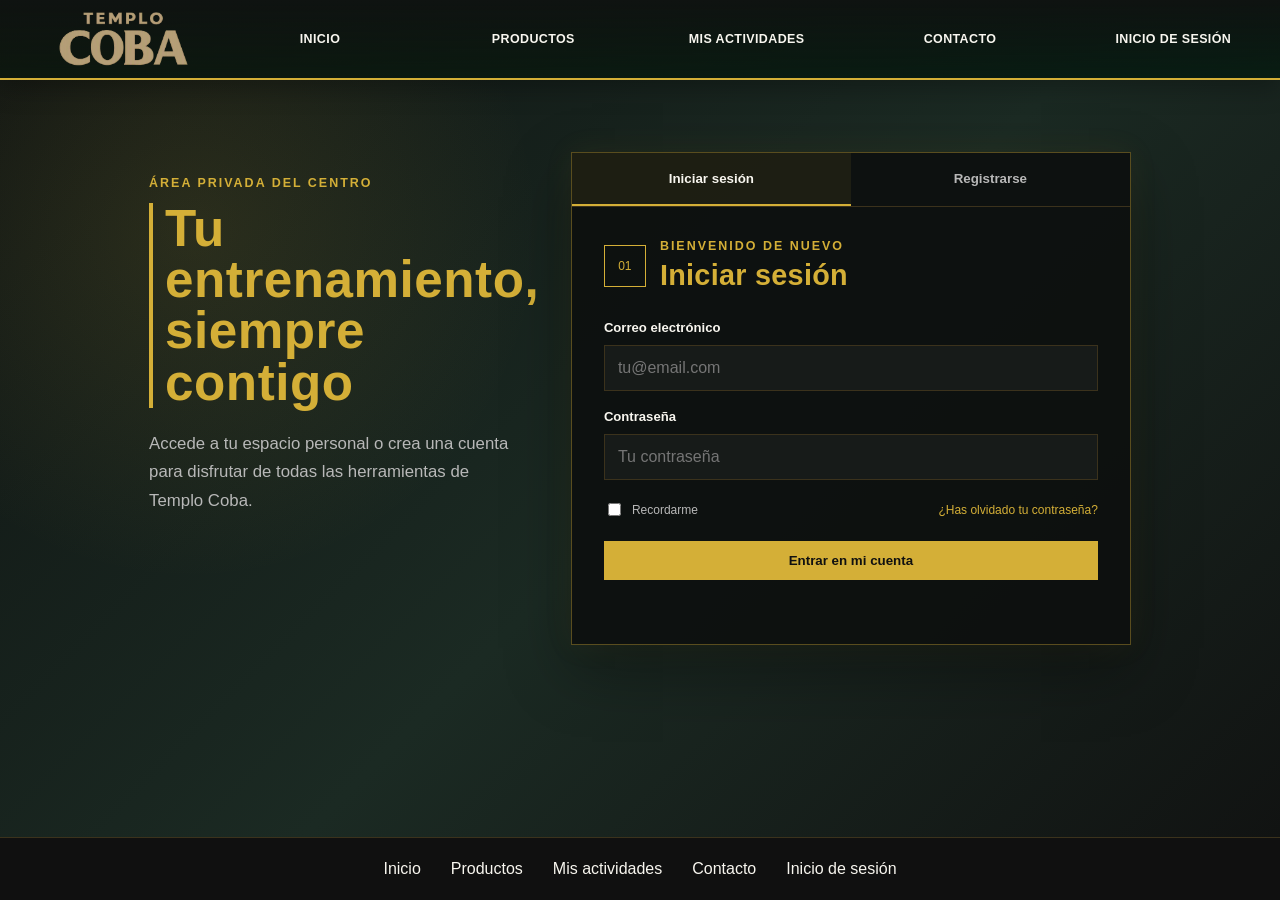
<file: assets/html/inicio_de_sesion.html>
<!DOCTYPE html>
<html lang="es">
<head>
    <meta charset="UTF-8">
    <meta name="viewport" content="width=device-width, initial-scale=1.0">
    <title>Inicio de sesión</title>
    <link rel="stylesheet" href="../css/styles.css">
    <script src="../js/script.js" defer></script>
</head>
<body class="pagina-sesion">
<!-- NAVEGACION PRINCIPAL -->
<header>
            <table id="tabla-encabezado">
        <tr>
            <td><a href="../../index.html#inicio"><img src="../img/logo_sin_fondo_texto.png" alt="Logotipo del centro deportivo"></a></td>
            <td><a href="../../index.html#inicio">Inicio</a></td>
            <td><a href="productos.html#productos">Productos</a></td>
            <td><a href="mis_actividades.html#mis-actividades">Mis actividades</a></td>
            <td><a href="../../index.html#contacto">Contacto</a></td>
            <td><a href="#inicio-sesion">Inicio de sesión</a></td>
        </tr>
    </table>
</header>
    <!-- FORMULARIOS DE ACCESO Y REGISTRO -->
    <main id="inicio-sesion" class="acceso-seccion">
        <div class="acceso-intro">
            <p class="inicio-etiqueta">ÁREA PRIVADA DEL CENTRO</p>
            <h1>Tu entrenamiento, siempre contigo</h1>
            <p>Accede a tu espacio personal o crea una cuenta para disfrutar de todas las herramientas de Templo Coba.</p>
        </div>
        <div class="acceso-contenedor">
            <div class="acceso-pestanas" role="tablist" aria-label="Acceso a la cuenta">
                <button class="acceso-pestana activo" type="button" role="tab" aria-selected="true" aria-controls="panel-inicio" data-panel-acceso="panel-inicio">Iniciar sesión</button>
                <button class="acceso-pestana" type="button" role="tab" aria-selected="false" aria-controls="panel-registro" data-panel-acceso="panel-registro">Registrarse</button>
            </div>
            <section class="acceso-panel activo" id="panel-inicio" role="tabpanel">
                <div class="acceso-panel-cabecera">
                    <span class="acceso-numero">01</span>
                    <div>
                        <p class="inicio-etiqueta">BIENVENIDO DE NUEVO</p>
                        <h2>Iniciar sesión</h2>
                    </div>
                </div>
                <form id="formulario-inicio" class="formulario-acceso">
                    <label for="correo-inicio">Correo electrónico</label>
                    <input id="correo-inicio" name="correo" type="email" placeholder="tu@email.com" autocomplete="email" required>
                    <label for="contrasena-inicio">Contraseña</label>
                    <input id="contrasena-inicio" name="contrasena" type="password" placeholder="Tu contraseña" autocomplete="current-password" required>
                    <div class="formulario-opciones">
                        <label class="casilla-opcion"><input type="checkbox" name="recordarme"> Recordarme</label>
                        <a href="#recuperar">¿Has olvidado tu contraseña?</a>
                    </div>
                    <button type="submit">Entrar en mi cuenta</button>
                    <p id="estado-inicio" class="estado-acceso" role="status" aria-live="polite"></p>
                </form>
            </section>
            <section class="acceso-panel" id="panel-registro" role="tabpanel" hidden>
                <div class="acceso-panel-cabecera">
                    <span class="acceso-numero">02</span>
                    <div>
                        <p class="inicio-etiqueta">NUEVA CUENTA</p>
                        <h2>Crear cuenta</h2>
                    </div>
                </div>
                <form id="formulario-registro" class="formulario-acceso">
                    <div class="campos-dobles">
                        <div>
                            <label for="nombre-registro">Nombre</label>
                            <input id="nombre-registro" name="nombre" type="text" placeholder="Tu nombre" autocomplete="given-name" required>
                        </div>
                        <div>
                            <label for="apellidos-registro">Apellidos</label>
                            <input id="apellidos-registro" name="apellidos" type="text" placeholder="Tus apellidos" autocomplete="family-name" required>
                        </div>
                    </div>
                    <label for="correo-registro">Correo electrónico</label>
                    <input id="correo-registro" name="correo" type="email" placeholder="tu@email.com" autocomplete="email" required>
                    <label for="dni-registro">DNI</label>
                    <input id="dni-registro" name="dni" type="text" placeholder="Tu DNI" autocomplete="off" required>
                    <label for="telefono-registro">Teléfono</label>
                    <input id="telefono-registro" name="telefono" type="tel" placeholder="Tu teléfono" autocomplete="tel" required>
                    <label for="tipo-usuario">Tipo de usuario</label>
                    <select id="tipo-usuario" name="tipo-usuario" required>
                        <option value="usuario">Usuario</option>
                        <option value="nutricionista">Nutricionista</option>
                        <option value="entrenador">Entrenador personal</option>
                        <option value="mantenimiento">Personal de mantenimiento</option>
                        <option value="gimnasio">Personal del gimnasio</option>
                    </select>
                    <div id="grupo-codigo-personal" class="campo-codigo" hidden>
                        <label for="codigo-personal">Código de personal</label>
                        <input id="codigo-personal" name="codigo-personal" type="text" placeholder="Introduce tu código" autocomplete="off">
                        <small id="ayuda-codigo-personal">Este código confirma tu tipo de cuenta.</small>
                    </div>
                    <div class="campos-dobles">
                        <div>
                            <label for="contrasena-registro">Contraseña</label>
                            <input id="contrasena-registro" name="contrasena" type="password" placeholder="Crea una contraseña" autocomplete="new-password" required>
                        </div>
                        <div>
                            <label for="confirmar-contrasena">Repetir contraseña</label>
                            <input id="confirmar-contrasena" name="confirmar-contrasena" type="password" placeholder="Repítela" autocomplete="new-password" required>
                        </div>
                    </div>
                    <label class="casilla-opcion"><input type="checkbox" name="condiciones" required> Acepto los términos y condiciones</label>
                    <button type="submit">Crear mi cuenta</button>
                    <p id="estado-registro" class="estado-acceso" role="status" aria-live="polite"></p>
                </form>
            </section>
        </div>
    </main>
<footer>
    <table>
        <tr>
            <td><a href="../../index.html#inicio">Inicio</a></td>
            <td><a href="productos.html#productos">Productos</a></td>
            <td><a href="mis_actividades.html#mis-actividades">Mis actividades</a></td>
            <td><a href="../../index.html#contacto">Contacto</a></td>
            <td><a href="#inicio-sesion">Inicio de sesión</a></td>
        </tr>
    </table>
</footer>
</body>
</html>
</file>
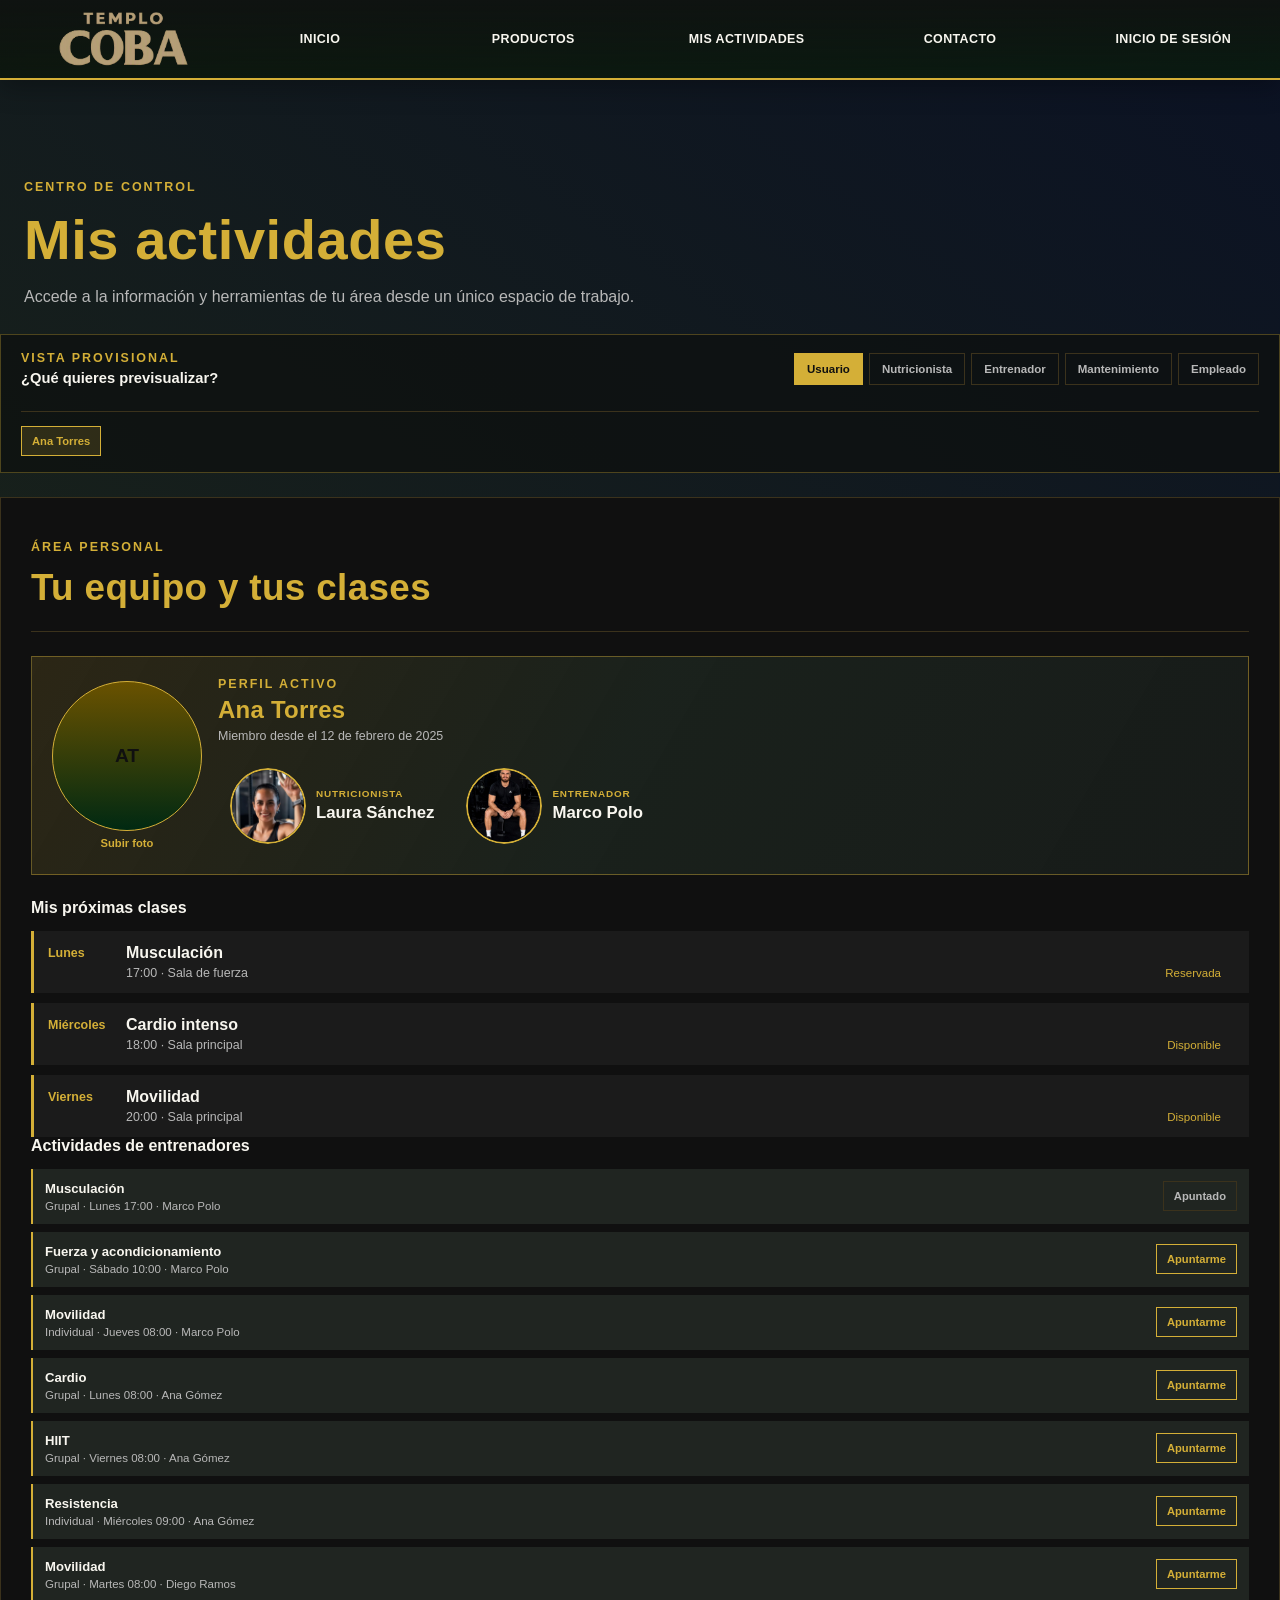
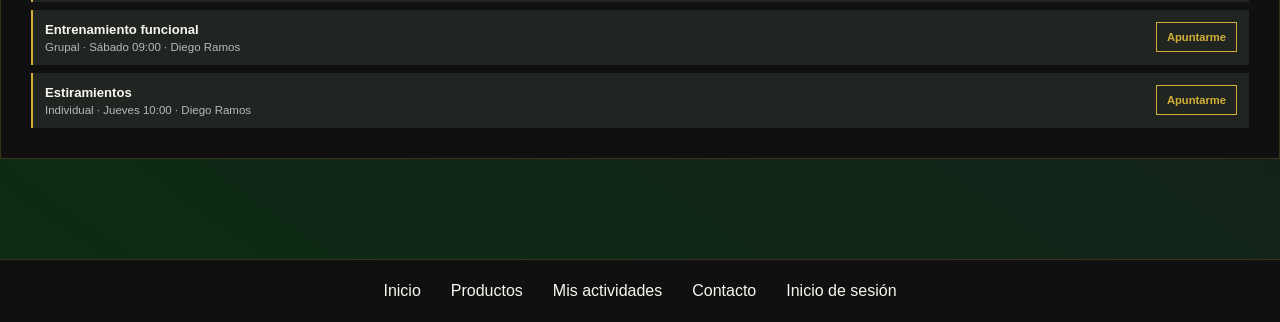
<file: assets/html/mis_actividades.html>
<!DOCTYPE html>
<html lang="es">
<head>
    <meta charset="UTF-8">
    <meta name="viewport" content="width=device-width, initial-scale=1.0">
    <title>Mis actividades</title>
    <link rel="stylesheet" href="../css/styles.css">
    <script src="../js/script.js" defer></script>
</head>
<body>
    <!-- NAVEGACION PRINCIPAL -->
    <header>
        <table id="tabla-encabezado">
            <tr>
                <td><a href="../../index.html#inicio"><img src="../img/logo_sin_fondo_texto.png" alt="Logotipo del centro deportivo"></a></td>
                <td><a href="../../index.html#inicio">Inicio</a></td>
                <td><a href="productos.html#productos">Productos</a></td>
                <td><a href="mis_actividades.html#mis-actividades">Mis actividades</a></td>
                <td><a href="../../index.html#contacto">Contacto</a></td>
                <td><a href="inicio_de_sesion.html#inicio-sesion">Inicio de sesión</a></td>
            </tr>
        </table>
    </header>   
    <!-- PANELES DE ACTIVIDAD Y PERFILES -->
    <section id="mis-actividades" class="mis-actividades-seccion">
        <div class="seccion-cabecera actividades-intro">
            <p class="inicio-etiqueta">CENTRO DE CONTROL</p>
            <h2>Mis actividades</h2>
            <p>Accede a la información y herramientas de tu área desde un único espacio de trabajo.</p>
        </div>
        <div class="selector-rol-provisional" aria-label="Previsualizar área según el rol">
            <div>
                <p class="inicio-etiqueta">VISTA PROVISIONAL</p>
                <strong>¿Qué quieres previsualizar?</strong>
            </div>
            <div class="selector-rol-opciones" role="tablist" aria-label="Roles del centro">
                <button class="selector-rol activo" type="button" role="tab" aria-selected="true" data-panel-rol="panel-usuarios">Usuario</button>
                <button class="selector-rol" type="button" role="tab" aria-selected="false" data-panel-rol="panel-nutricionistas">Nutricionista</button>
                <button class="selector-rol" type="button" role="tab" aria-selected="false" data-panel-rol="panel-entrenadores">Entrenador</button>
                <button class="selector-rol" type="button" role="tab" aria-selected="false" data-panel-rol="panel-mantenimiento">Mantenimiento</button>
                <button class="selector-rol" type="button" role="tab" aria-selected="false" data-panel-rol="panel-empleados">Empleado</button>
            </div>
            <div class="selector-personas" id="selector-personas" role="tablist" aria-label="Personas del rol seleccionado"></div>
        </div>
            <div class="perfiles-contenido">
                <section class="perfil-panel activo" id="panel-usuarios" role="tabpanel">
                    <div class="panel-titulo"><div><p class="inicio-etiqueta">ÁREA PERSONAL</p><h3>Tu equipo y tus clases</h3></div></div>
                    <article class="perfil-usuario-card"><label class="selector-foto-perfil" for="foto-perfil"><span class="perfil-avatar perfil-avatar-grande" id="avatar-perfil">AT</span><input id="foto-perfil" type="file" accept="image/*"><span class="texto-foto-perfil">Subir foto</span></label><div><p class="inicio-etiqueta">PERFIL ACTIVO</p><h3>Ana Torres</h3><small>Miembro desde el 12 de febrero de 2025</small><div class="perfil-usuario-equipo"><article class="perfil-equipo-persona" data-profesional="Laura Sánchez"><span class="perfil-avatar">LS</span><div><b>Nutricionista</b><strong>Laura Sánchez</strong></div></article><article class="perfil-equipo-persona" data-profesional="Marco Polo"><span class="perfil-avatar">MP</span><div><b>Entrenador</b><strong>Marco Polo</strong></div></article></div></div></article>
                    <div class="panel-seccion-cabecera"><h4>Mis próximas clases</h4></div>
                    <div class="horario-lista">
                        <div class="horario-fila"><span>Lunes</span><strong>Musculación</strong><small>17:00 · Sala de fuerza</small><em>Reservada</em></div>
                        <div class="horario-fila"><span>Miércoles</span><strong>Cardio intenso</strong><small>18:00 · Sala principal</small><em>Disponible</em></div>
                        <div class="horario-fila"><span>Viernes</span><strong>Movilidad</strong><small>20:00 · Sala principal</small><em>Disponible</em></div>
                    </div>
                    <div class="panel-seccion-cabecera"><h4>Actividades de entrenadores</h4></div>
                    <div class="actividades-apuntarse" id="actividades-apuntarse"></div>
                </section>
                <section class="perfil-panel" id="panel-nutricionistas" role="tabpanel" hidden>
                    <div class="panel-titulo"><div><p class="inicio-etiqueta">ÁREA DE NUTRICIÓN</p><h3>Mis clientes registrados</h3></div></div>
                    <div class="panel-accion"><span>Busca un usuario que ya tenga cuenta en Templo Coba.</span><button class="boton-mostrar-usuarios" type="button" data-lista-usuarios="lista-usuarios-nutricionista" aria-expanded="false">+ Añadir cliente</button></div>
                    <div class="lista-usuarios-rol" id="lista-usuarios-nutricionista" hidden></div>
                    <div class="lista-nutricionistas">
                        <article class="bloque-profesional"><div class="cabecera-profesional"><div><span class="perfil-avatar">LS</span><div><strong>Laura Sánchez</strong><small>Definición y recomposición</small></div></div><span class="insignia-panel">3 clientes</span></div><div class="clientes-lista"><div><strong>Ana Torres</strong><small>Plan de definición · Actualizado hoy</small><button class="boton-detalles" type="button" data-detalles="ana">Detalles</button><p class="detalle-oculto" id="ana">2.140 kcal · 128 g de proteína · 4 comidas registradas.</p></div><div><strong>Diego Ruiz</strong><small>Ganancia muscular · Revisión en 6 días</small><button class="boton-detalles" type="button" data-detalles="diego">Detalles</button><p class="detalle-oculto" id="diego">Plan de 2.650 kcal · Entrena fuerza cuatro días por semana.</p></div><div><strong>Claudia León</strong><small>Hábitos saludables · Primera consulta</small><button class="boton-detalles" type="button" data-detalles="claudia">Detalles</button><p class="detalle-oculto" id="claudia">Objetivo: mejorar horarios de comida y aumentar la hidratación.</p></div></div></article>
                        <article class="bloque-profesional"><div class="cabecera-profesional"><div><span class="perfil-avatar">PM</span><div><strong>Pablo Martín</strong><small>Rendimiento deportivo</small></div></div><span class="insignia-panel">3 clientes</span></div><div class="clientes-lista"><div><strong>Mario Gil</strong><small>Resistencia · Seguimiento semanal</small><button class="boton-detalles" type="button" data-detalles="mario">Detalles</button><p class="detalle-oculto" id="mario">Plan de hidratación · 2.400 kcal · Preparación para carrera.</p></div><div><strong>Elena Vega</strong><small>Fuerza · Revisión mañana</small><button class="boton-detalles" type="button" data-detalles="elena">Detalles</button><p class="detalle-oculto" id="elena">Ajustar proteína después de entrenar y registrar medidas.</p></div><div><strong>Hugo Nadal</strong><small>Salud y bienestar · Activo</small><button class="boton-detalles" type="button" data-detalles="hugo">Detalles</button><p class="detalle-oculto" id="hugo">Objetivo: mantener peso y crear una rutina de cinco comidas.</p></div></div></article>
                        <article class="bloque-profesional"><div class="cabecera-profesional"><div><span class="perfil-avatar">CR</span><div><strong>Carla Romero</strong><small>Nutrición clínica y hábitos</small></div></div><span class="insignia-panel">3 clientes</span></div><div class="clientes-lista"><div><strong>Lucía Márquez</strong><small>Hábitos saludables · Nuevo mensaje</small><button class="boton-detalles" type="button" data-detalles="lucia">Detalles</button><p class="detalle-oculto" id="lucia">Revisar registro de sueño y añadir una merienda equilibrada.</p></div><div><strong>Iván Castro</strong><small>Ganancia muscular · Plan activo</small><button class="boton-detalles" type="button" data-detalles="ivan">Detalles</button><p class="detalle-oculto" id="ivan">2.850 kcal · Cuatro sesiones de fuerza · Revisión mensual.</p></div><div><strong>Paula Soler</strong><small>Definición · Medidas pendientes</small><button class="boton-detalles" type="button" data-detalles="paula">Detalles</button><p class="detalle-oculto" id="paula">Faltan peso y perímetros para completar la próxima revisión.</p></div></div></article>
                    </div>
                </section>
                <section class="perfil-panel" id="panel-entrenadores" role="tabpanel" hidden>
                    <div class="panel-titulo"><div><p class="inicio-etiqueta">ÁREA DE ENTRENAMIENTO</p><h3>Entrenamientos</h3></div></div>
                    <div class="entrenamientos-tipos">
                        <section class="entrenamientos-tipo"><div class="panel-seccion-cabecera"><h4>Entrenamientos grupales</h4></div><div class="sesiones-entrenador-lista" id="entrenamientos-grupales"></div></section>
                        <section class="entrenamientos-tipo"><div class="panel-seccion-cabecera"><h4>Entrenamientos individuales</h4></div><div class="sesiones-entrenador-lista" id="entrenamientos-individuales"></div></section>
                    </div>
                    <div class="panel-seccion-cabecera"><h4>Mis clientes</h4></div>
                    <div class="clientes-lista clientes-entrenador-lista" id="clientes-entrenador"></div>
                    <button class="boton-horario-completo" id="boton-horario-completo" type="button" aria-expanded="false">Ver mi horario completo</button>
                    <div class="tablas-horarios horario-completo" hidden>
                        <article class="tabla-profesional"><div class="cabecera-profesional"><div><span class="perfil-avatar">MP</span><div><strong>Marco Polo</strong><small>Fuerza y acondicionamiento</small></div></div><span class="insignia-panel">Sala 2</span></div><div class="tabla-desplazable"><table class="agenda-semanal"><thead><tr><th>Hora</th><th>Lun</th><th>Mar</th><th>Mié</th><th>Jue</th><th>Vie</th><th>Sáb</th><th>Dom</th></tr></thead><tbody><tr><th>07:00</th><td></td><td></td><td></td><td></td><td></td><td></td><td></td></tr><tr><th>08:00</th><td></td><td></td><td></td><td>Movilidad</td><td></td><td></td><td></td></tr><tr><th>09:00</th><td></td><td></td><td></td><td></td><td></td><td></td><td></td></tr><tr><th>10:00</th><td></td><td>Evaluaciones</td><td></td><td></td><td></td><td>Sesión abierta</td><td></td></tr><tr><th>11:00</th><td></td><td></td><td></td><td></td><td></td><td></td><td></td></tr><tr><th>12:00</th><td></td><td></td><td></td><td></td><td></td><td></td><td></td></tr><tr><th>13:00</th><td></td><td></td><td></td><td></td><td></td><td></td><td></td></tr><tr><th>14:00</th><td></td><td></td><td></td><td></td><td></td><td></td><td></td></tr><tr><th>15:00</th><td></td><td></td><td></td><td></td><td></td><td></td><td></td></tr><tr><th>16:00</th><td>Fuerza total</td><td></td><td></td><td></td><td></td><td></td><td></td></tr><tr><th>17:00</th><td></td><td></td><td>Musculación</td><td></td><td></td><td></td><td></td></tr><tr><th>18:00</th><td></td><td></td><td></td><td></td><td>Fuerza total</td><td></td><td></td></tr><tr><th>19:00</th><td></td><td></td><td></td><td></td><td></td><td></td><td></td></tr><tr><th>20:00</th><td></td><td></td><td></td><td></td><td></td><td></td><td></td></tr><tr><th>21:00</th><td></td><td></td><td></td><td></td><td></td><td></td><td></td></tr><tr><th>22:00</th><td></td><td></td><td></td><td></td><td></td><td></td><td></td></tr></tbody></table></div></article>
                        <article class="tabla-profesional"><div class="cabecera-profesional"><div><span class="perfil-avatar">AG</span><div><strong>Ana Gómez</strong><small>Cardio y resistencia</small></div></div><span class="insignia-panel">Sala 1</span></div><div class="tabla-desplazable"><table class="agenda-semanal"><thead><tr><th>Hora</th><th>Lun</th><th>Mar</th><th>Mié</th><th>Jue</th><th>Vie</th><th>Sáb</th><th>Dom</th></tr></thead><tbody><tr><th>07:00</th><td></td><td></td><td></td><td></td><td></td><td></td><td></td></tr><tr><th>08:00</th><td>Cardio</td><td></td><td></td><td></td><td>HIIT</td><td></td><td></td></tr><tr><th>09:00</th><td></td><td></td><td>Resistencia</td><td></td><td></td><td></td><td></td></tr><tr><th>10:00</th><td></td><td></td><td></td><td></td><td></td><td></td><td></td></tr><tr><th>11:00</th><td></td><td></td><td></td><td></td><td></td><td></td><td></td></tr><tr><th>12:00</th><td></td><td></td><td></td><td></td><td></td><td>Resistencia</td><td></td></tr><tr><th>13:00</th><td></td><td></td><td></td><td></td><td></td><td></td><td></td></tr><tr><th>14:00</th><td></td><td></td><td></td><td></td><td></td><td></td><td></td></tr><tr><th>15:00</th><td></td><td></td><td></td><td></td><td></td><td></td><td></td></tr><tr><th>16:00</th><td></td><td></td><td></td><td></td><td></td><td></td><td></td></tr><tr><th>17:00</th><td></td><td></td><td></td><td></td><td></td><td></td><td></td></tr><tr><th>18:00</th><td></td><td>HIIT</td><td></td><td></td><td></td><td></td><td></td></tr><tr><th>19:00</th><td></td><td></td><td></td><td>Cardio</td><td></td><td></td><td></td></tr><tr><th>20:00</th><td></td><td></td><td></td><td></td><td></td><td></td><td></td></tr><tr><th>21:00</th><td></td><td></td><td></td><td></td><td></td><td></td><td></td></tr><tr><th>22:00</th><td></td><td></td><td></td><td></td><td></td><td></td><td></td></tr></tbody></table></div></article>
                        <article class="tabla-profesional"><div class="cabecera-profesional"><div><span class="perfil-avatar">DR</span><div><strong>Diego Ramos</strong><small>Movilidad y funcional</small></div></div><span class="insignia-panel">Sala 3</span></div><div class="tabla-desplazable"><table class="agenda-semanal"><thead><tr><th>Hora</th><th>Lun</th><th>Mar</th><th>Mié</th><th>Jue</th><th>Vie</th><th>Sáb</th><th>Dom</th></tr></thead><tbody><tr><th>07:00</th><td></td><td></td><td></td><td></td><td></td><td></td><td></td></tr><tr><th>08:00</th><td></td><td>Movilidad</td><td></td><td></td><td></td><td></td><td></td></tr><tr><th>09:00</th><td></td><td></td><td></td><td></td><td></td><td>Funcional</td><td></td></tr><tr><th>10:00</th><td></td><td></td><td></td><td>Estiramientos</td><td></td><td></td><td></td></tr><tr><th>11:00</th><td></td><td></td><td></td><td></td><td></td><td></td><td></td></tr><tr><th>12:00</th><td></td><td></td><td></td><td></td><td></td><td></td><td></td></tr><tr><th>13:00</th><td></td><td></td><td></td><td></td><td></td><td></td><td></td></tr><tr><th>14:00</th><td></td><td></td><td></td><td></td><td></td><td></td><td></td></tr><tr><th>15:00</th><td></td><td></td><td></td><td></td><td></td><td></td><td></td></tr><tr><th>16:00</th><td></td><td></td><td></td><td></td><td></td><td></td><td></td></tr><tr><th>17:00</th><td></td><td></td><td></td><td></td><td>Movilidad</td><td></td><td></td></tr><tr><th>18:00</th><td></td><td></td><td></td><td></td><td></td><td></td><td></td></tr><tr><th>19:00</th><td>Funcional</td><td></td><td></td><td></td><td></td><td></td><td></td></tr><tr><th>20:00</th><td></td><td></td><td>Funcional</td><td></td><td></td><td></td><td></td></tr><tr><th>21:00</th><td></td><td></td><td></td><td></td><td></td><td></td><td></td></tr><tr><th>22:00</th><td></td><td></td><td></td><td></td><td></td><td></td><td></td></tr></tbody></table></div></article>
                    </div>
                    <div class="panel-accion"><span>Consulta la disponibilidad de todos los usuarios registrados.</span><button class="boton-mostrar-usuarios" type="button" data-lista-usuarios="lista-usuarios-entrenador" aria-expanded="false">+ Añadir cliente</button></div>
                    <div class="lista-usuarios-rol" id="lista-usuarios-entrenador" hidden></div>
                </section>
                <section class="perfil-panel" id="panel-mantenimiento" role="tabpanel" hidden>
                    <div class="panel-titulo"><div><p class="inicio-etiqueta">OPERACIONES</p><h3>Reclamaciones recibidas</h3></div></div>
                    <div class="estado-operativo"><div><span class="indicador-estado activo"></span><strong>Centro operativo</strong><small>Última revisión hace 18 min</small></div><div><strong>3</strong><small>reclamaciones abiertas</small></div><div><strong>7</strong><small>tareas completadas</small></div></div>
                    <div class="reclamaciones-lista">
                        <article class="reclamacion-item"><div><span class="indicador-estado"></span><strong>Lucía Fernández</strong><small>Recepción · Pendiente de revisión</small></div><button class="boton-detalles" type="button" data-detalles="reclamacion-lucia">Ver detalles</button><p class="detalle-oculto" id="reclamacion-lucia">La ducha de la sala 2 pierde agua y el suelo queda mojado después de las clases.</p></article>
                        <article class="reclamacion-item"><div><span class="indicador-estado"></span><strong>Javier Molina</strong><small>Sala de máquinas · Pendiente de revisión</small></div><button class="boton-detalles" type="button" data-detalles="reclamacion-javier">Ver detalles</button><p class="detalle-oculto" id="reclamacion-javier">La bicicleta número 6 hace un ruido extraño al aumentar la resistencia.</p></article>
                        <article class="reclamacion-item"><div><span class="indicador-estado"></span><strong>Marta Ruiz</strong><small>Vestuario · Pendiente de revisión</small></div><button class="boton-detalles" type="button" data-detalles="reclamacion-marta">Ver detalles</button><p class="detalle-oculto" id="reclamacion-marta">Falta jabón en varios dispensadores y una taquilla no cierra correctamente.</p></article>
                    </div>
                </section>
                <section class="perfil-panel" id="panel-empleados" role="tabpanel" hidden>
                    <div class="panel-titulo"><div><p class="inicio-etiqueta">GESTIÓN INTERNA</p><h3>Mi horario semanal</h3></div></div>
                    <div class="empleados-resumen"><article class="empleado-persona" data-persona="nadia"><span class="perfil-avatar">NL</span><div><strong>Nadia López</strong><small>Recepción y atención al cliente</small></div></article><article class="empleado-persona" data-persona="carlos"><span class="perfil-avatar">CM</span><div><strong>Carlos Méndez</strong><small>Sala principal y equipamiento</small></div></article><article class="empleado-persona" data-persona="eva"><span class="perfil-avatar">EV</span><div><strong>Eva Martín</strong><small>Coordinación y administración</small></div></article></div>
                    <div class="tabla-horario-empleado tabla-desplazable"><table class="agenda-semanal"><thead><tr><th>Hora</th><th>Lun</th><th>Mar</th><th>Mié</th><th>Jue</th><th>Vie</th><th>Sáb</th><th>Dom</th></tr></thead><tbody><tr><th>07:00</th><td></td><td></td><td></td><td></td><td></td><td></td><td></td></tr><tr><th>08:00</th><td>Recepción</td><td>Recepción</td><td></td><td></td><td>Recepción</td><td></td><td></td></tr><tr><th>09:00</th><td>Recepción</td><td>Recepción</td><td></td><td></td><td>Recepción</td><td></td><td></td></tr><tr><th>10:00</th><td>Recepción</td><td>Recepción</td><td></td><td></td><td>Recepción</td><td>Atención</td><td></td></tr><tr><th>11:00</th><td>Recepción</td><td>Recepción</td><td></td><td></td><td>Recepción</td><td>Atención</td><td></td></tr><tr><th>12:00</th><td>Recepción</td><td>Recepción</td><td></td><td></td><td>Recepción</td><td>Atención</td><td></td></tr><tr><th>13:00</th><td>Recepción</td><td>Recepción</td><td></td><td></td><td>Recepción</td><td>Atención</td><td></td></tr><tr><th>14:00</th><td></td><td></td><td>Sala principal</td><td>Sala principal</td><td></td><td>Atención</td><td></td></tr><tr><th>15:00</th><td></td><td></td><td>Sala principal</td><td>Sala principal</td><td></td><td>Atención</td><td></td></tr><tr><th>16:00</th><td></td><td></td><td>Sala principal</td><td>Sala principal</td><td></td><td>Atención</td><td></td></tr><tr><th>17:00</th><td></td><td></td><td>Sala principal</td><td>Sala principal</td><td></td><td>Atención</td><td></td></tr><tr><th>18:00</th><td></td><td></td><td>Sala principal</td><td>Sala principal</td><td></td><td>Atención</td><td></td></tr><tr><th>19:00</th><td></td><td></td><td>Sala principal</td><td>Sala principal</td><td></td><td></td><td></td></tr><tr><th>20:00</th><td></td><td></td><td>Sala principal</td><td>Sala principal</td><td></td><td></td><td></td></tr><tr><th>21:00</th><td></td><td></td><td>Sala principal</td><td>Sala principal</td><td></td><td></td><td></td></tr><tr><th>22:00</th><td></td><td></td><td>Sala principal</td><td>Sala principal</td><td></td><td></td><td></td></tr></tbody></table></div>
                    <div class="directorio-cabecera"><div><p class="inicio-etiqueta">DIRECTORIO DEL CENTRO</p><h4>Usuarios registrados</h4></div><span class="insignia-panel">10 usuarios</span></div>
                    <label class="buscador-usuarios" for="buscar-usuarios"><span>Buscar usuario</span><input id="buscar-usuarios" type="search" placeholder="Nombre o profesional asociado"></label>
                    <div class="directorio-usuarios" id="directorio-usuarios">
                        <article class="directorio-usuario"><div><span class="perfil-avatar">AT</span><div><strong>Ana Torres</strong><small>Nutricionista: Laura Sánchez · Entrenador: Marco Polo</small></div></div><button class="boton-detalles" type="button" data-detalles="usuario-ana">Detalles</button><p class="detalle-oculto" id="usuario-ana">Plan de definición · Musculación lunes y viernes.</p></article>
                        <article class="directorio-usuario"><div><span class="perfil-avatar">DR</span><div><strong>Diego Ruiz</strong><small>Nutricionista: Laura Sánchez · Entrenador: Ana Gómez</small></div></div><button class="boton-detalles" type="button" data-detalles="usuario-diego">Detalles</button><p class="detalle-oculto" id="usuario-diego">Ganancia muscular · Cardio martes y fuerza jueves.</p></article>
                        <article class="directorio-usuario"><div><span class="perfil-avatar">CL</span><div><strong>Claudia León</strong><small>Nutricionista: Laura Sánchez · Entrenador: Diego Ramos</small></div></div><button class="boton-detalles" type="button" data-detalles="usuario-claudia">Detalles</button><p class="detalle-oculto" id="usuario-claudia">Hábitos saludables · Movilidad los jueves.</p></article>
                        <article class="directorio-usuario"><div><span class="perfil-avatar">MG</span><div><strong>Mario Gil</strong><small>Nutricionista: Pablo Martín · Entrenador: Marco Polo</small></div></div><button class="boton-detalles" type="button" data-detalles="usuario-mario">Detalles</button><p class="detalle-oculto" id="usuario-mario">Preparación para carrera · Resistencia los sábados.</p></article>
                        <article class="directorio-usuario"><div><span class="perfil-avatar">EV</span><div><strong>Elena Vega</strong><small>Nutricionista: Pablo Martín · Entrenador: Ana Gómez</small></div></div><button class="boton-detalles" type="button" data-detalles="usuario-elena">Detalles</button><p class="detalle-oculto" id="usuario-elena">Fuerza · HIIT los martes y viernes.</p></article>
                        <article class="directorio-usuario"><div><span class="perfil-avatar">HN</span><div><strong>Hugo Nadal</strong><small>Nutricionista: Pablo Martín · Entrenador: Diego Ramos</small></div></div><button class="boton-detalles" type="button" data-detalles="usuario-hugo">Detalles</button><p class="detalle-oculto" id="usuario-hugo">Bienestar · Funcional los miércoles.</p></article>
                        <article class="directorio-usuario"><div><span class="perfil-avatar">LM</span><div><strong>Lucía Márquez</strong><small>Nutricionista: Carla Romero · Entrenador: Marco Polo</small></div></div><button class="boton-detalles" type="button" data-detalles="usuario-lucia">Detalles</button><p class="detalle-oculto" id="usuario-lucia">Hábitos saludables · Fuerza total los lunes.</p></article>
                        <article class="directorio-usuario"><div><span class="perfil-avatar">IC</span><div><strong>Iván Castro</strong><small>Nutricionista: Carla Romero · Entrenador: Ana Gómez</small></div></div><button class="boton-detalles" type="button" data-detalles="usuario-ivan">Detalles</button><p class="detalle-oculto" id="usuario-ivan">Ganancia muscular · Cardio los jueves.</p></article>
                        <article class="directorio-usuario"><div><span class="perfil-avatar">PS</span><div><strong>Paula Soler</strong><small>Nutricionista: Carla Romero · Entrenador: Diego Ramos</small></div></div><button class="boton-detalles" type="button" data-detalles="usuario-paula">Detalles</button><p class="detalle-oculto" id="usuario-paula">Definición · Movilidad los viernes.</p></article>
                        <article class="directorio-usuario sin-asignar"><div><span class="perfil-avatar">SC</span><div><strong>Sergio Campos</strong><small>Sin nutricionista, entrenador ni clases asignadas</small></div></div><span class="insignia-panel">Sin asignar</span></article>
                    </div>
                </section>
            </div>
        </div>
    </section>
<footer>
    <table>
        <tr>
            <td><a href="../../index.html#inicio">Inicio</a></td>
            <td><a href="productos.html#productos">Productos</a></td>
            <td><a href="mis_actividades.html#mis-actividades">Mis actividades</a></td>
            <td><a href="../../index.html#contacto">Contacto</a></td>
            <td><a href="inicio_de_sesion.html#inicio-sesion">Inicio de sesión</a></td>
        </tr>
    </table>
</footer>
</body>
</html>
</file>
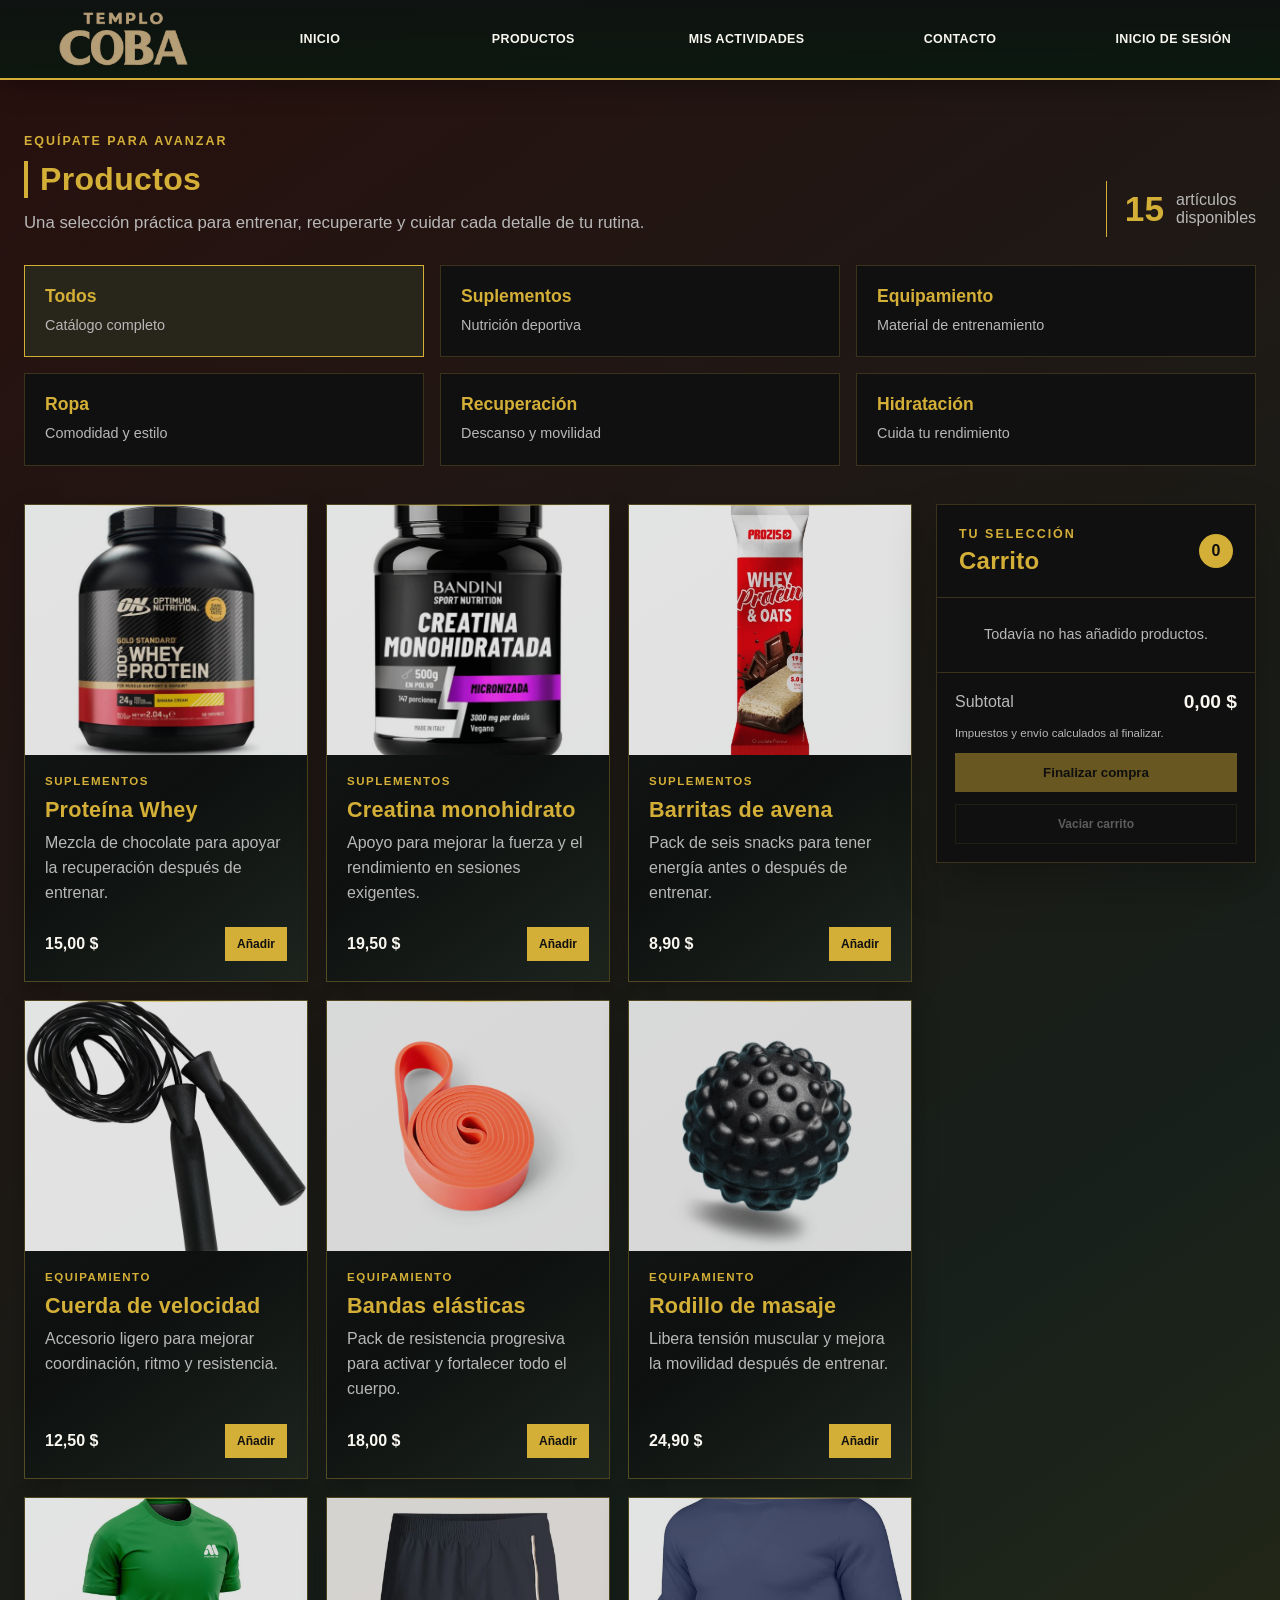
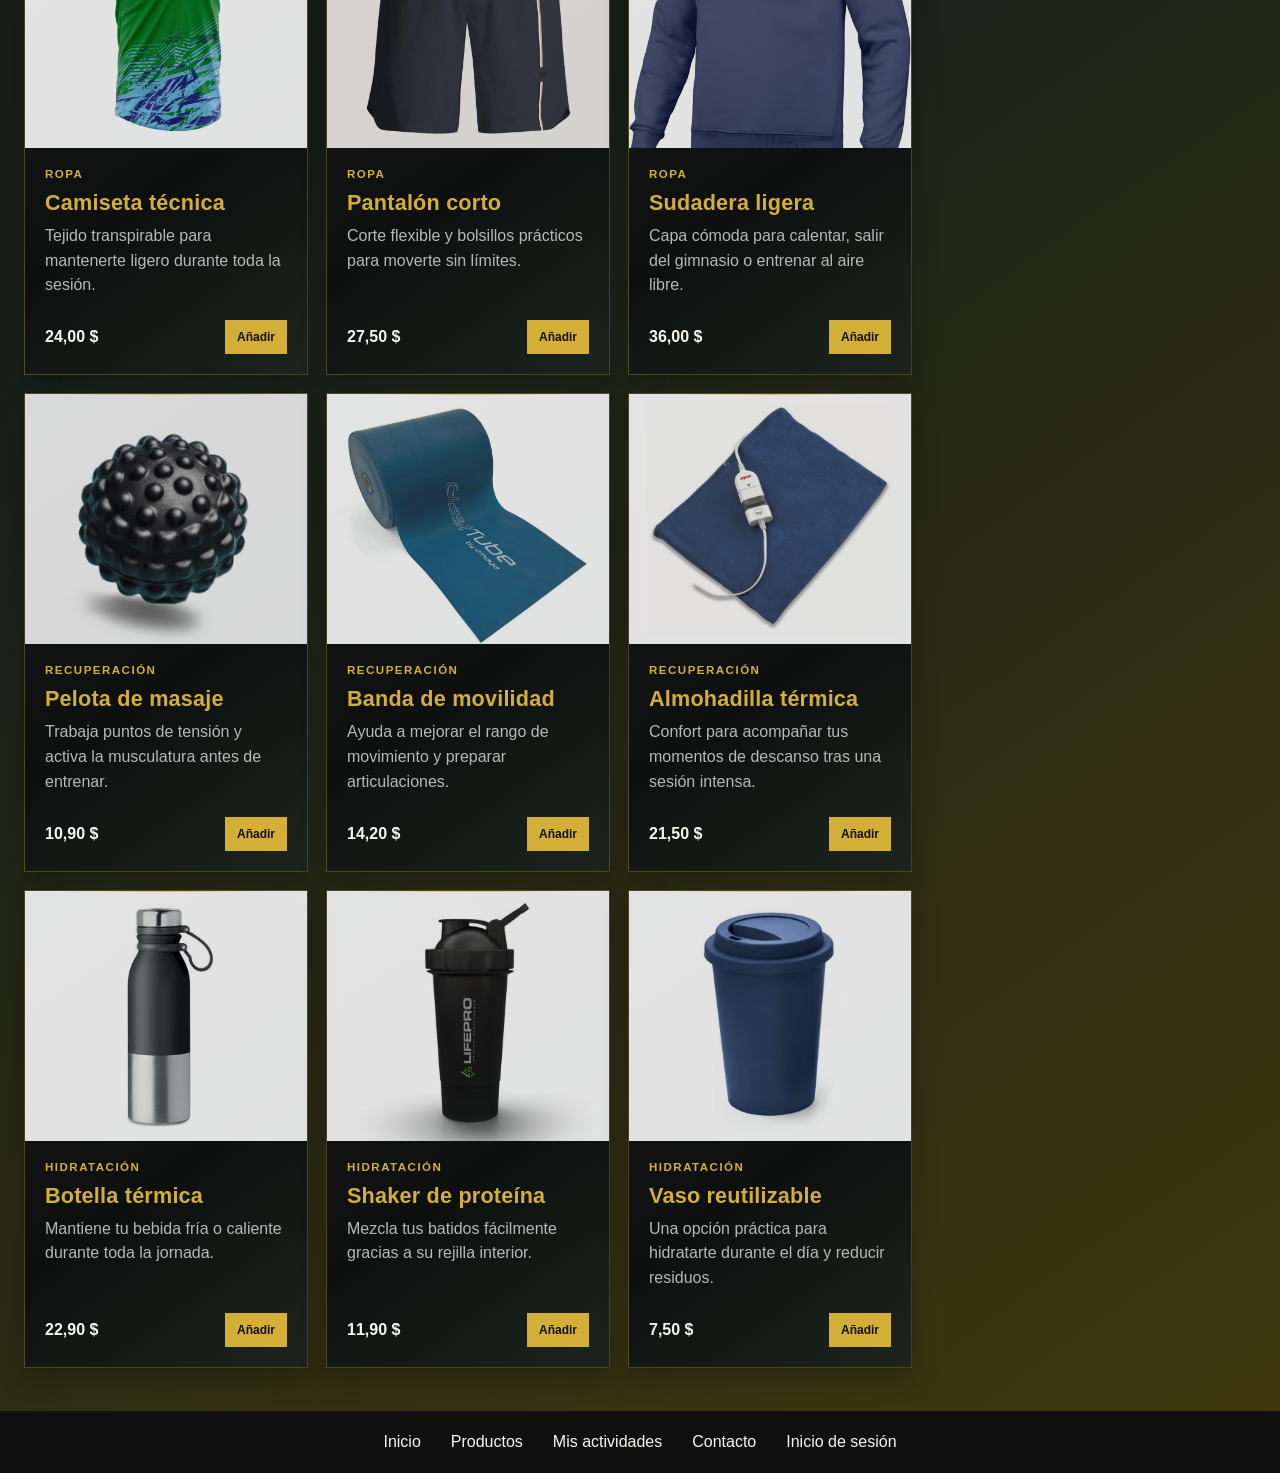
<file: assets/html/productos.html>
<!DOCTYPE html>
<html lang="es">
<head>
    <meta charset="UTF-8">
    <meta name="viewport" content="width=device-width, initial-scale=1.0">
    <title>Productos</title>
    <link rel="stylesheet" href="../css/styles.css">
    <script src="../js/script.js" defer></script>
</head>
<body>
<!-- NAVEGACION PRINCIPAL -->
<header>
    <table id="tabla-encabezado">
        <tr>
            <td><a href="../../index.html#inicio"><img src="../img/logo_sin_fondo_texto.png" alt="Logotipo del centro deportivo"></a></td>
            <td><a href="../../index.html#inicio">Inicio</a></td>
            <td><a href="#productos">Productos</a></td>
            <td><a href="mis_actividades.html#mis-actividades">Mis actividades</a></td>
            <td><a href="../../index.html#contacto">Contacto</a></td>
            <td><a href="inicio_de_sesion.html#inicio-sesion">Inicio de sesión</a></td>
        </tr>
    </table>
</header>
<!-- CATALOGO -->
<nav id="productos">
    <div class="catalogo-encabezado">
        <div>
            <p class="inicio-etiqueta">EQUÍPATE PARA AVANZAR</p>
            <h1>Productos</h1>
            <p>Una selección práctica para entrenar, recuperarte y cuidar cada detalle de tu rutina.</p>
        </div>
        <div class="catalogo-contador"><strong>15</strong><span>artículos disponibles</span></div>
    </div>
    <div class="categorias-producto" aria-label="Filtrar productos" role="tablist">
        <button class="categoria-filtro activo" type="button" data-categoria="todos" role="tab" aria-selected="true">Todos<span>Catálogo completo</span></button>
        <button class="categoria-filtro" type="button" data-categoria="suplementos" role="tab" aria-selected="false">Suplementos<span>Nutrición deportiva</span></button>
        <button class="categoria-filtro" type="button" data-categoria="equipamiento" role="tab" aria-selected="false">Equipamiento<span>Material de entrenamiento</span></button>
        <button class="categoria-filtro" type="button" data-categoria="ropa" role="tab" aria-selected="false">Ropa<span>Comodidad y estilo</span></button>
        <button class="categoria-filtro" type="button" data-categoria="recuperacion" role="tab" aria-selected="false">Recuperación<span>Descanso y movilidad</span></button>
        <button class="categoria-filtro" type="button" data-categoria="hidratacion" role="tab" aria-selected="false">Hidratación<span>Cuida tu rendimiento</span></button>
    </div>
    <div class="distribucion-catalogo">
        <div class="cuadricula-productos">
            <article class="tarjeta-producto" data-categoria="suplementos" data-producto="Proteína Whey" data-precio="15">
                <img src="../img/proteinas.png" alt="Bote de proteína deportiva">
                <div class="producto-contenido"><span class="producto-categoria">Suplementos</span><h3>Proteína Whey</h3><p>Mezcla de chocolate para apoyar la recuperación después de entrenar.</p><div class="producto-pie"><strong>15,00 $</strong><button class="anadir-carrito" type="button">Añadir</button></div></div>
            </article>
            <article class="tarjeta-producto" data-categoria="suplementos" data-producto="Creatina monohidrato" data-precio="19.5">
                <img src="../img/creatina.png" alt="Bote de creatina monohidratada">
                <div class="producto-contenido"><span class="producto-categoria">Suplementos</span><h3>Creatina monohidrato</h3><p>Apoyo para mejorar la fuerza y el rendimiento en sesiones exigentes.</p><div class="producto-pie"><strong>19,50 $</strong><button class="anadir-carrito" type="button">Añadir</button></div></div>
            </article>
            <article class="tarjeta-producto" data-categoria="suplementos" data-producto="Barritas de avena" data-precio="8.9">
                <img src="../img/barritas.png" alt="Barrita de avena y proteína">
                <div class="producto-contenido"><span class="producto-categoria">Suplementos</span><h3>Barritas de avena</h3><p>Pack de seis snacks para tener energía antes o después de entrenar.</p><div class="producto-pie"><strong>8,90 $</strong><button class="anadir-carrito" type="button">Añadir</button></div></div>
            </article>
            <article class="tarjeta-producto" data-categoria="equipamiento" data-producto="Cuerda de velocidad" data-precio="12.5">
                <img src="../img/cuerda.png" alt="Cuerda de velocidad para entrenar">
                <div class="producto-contenido"><span class="producto-categoria">Equipamiento</span><h3>Cuerda de velocidad</h3><p>Accesorio ligero para mejorar coordinación, ritmo y resistencia.</p><div class="producto-pie"><strong>12,50 $</strong><button class="anadir-carrito" type="button">Añadir</button></div></div>
            </article>
            <article class="tarjeta-producto" data-categoria="equipamiento" data-producto="Bandas elásticas" data-precio="18">
                <img src="../img/bandas.png" alt="Bandas elásticas de entrenamiento">
                <div class="producto-contenido"><span class="producto-categoria">Equipamiento</span><h3>Bandas elásticas</h3><p>Pack de resistencia progresiva para activar y fortalecer todo el cuerpo.</p><div class="producto-pie"><strong>18,00 $</strong><button class="anadir-carrito" type="button">Añadir</button></div></div>
            </article>
            <article class="tarjeta-producto" data-categoria="equipamiento" data-producto="Rodillo de masaje" data-precio="24.9">
                <img src="../img/pelota.png" alt="Accesorio de masaje para recuperación muscular">
                <div class="producto-contenido"><span class="producto-categoria">Equipamiento</span><h3>Rodillo de masaje</h3><p>Libera tensión muscular y mejora la movilidad después de entrenar.</p><div class="producto-pie"><strong>24,90 $</strong><button class="anadir-carrito" type="button">Añadir</button></div></div>
            </article>
            <article class="tarjeta-producto" data-categoria="ropa" data-producto="Camiseta técnica" data-precio="24">
                <img src="../img/camiseta.png" alt="Camiseta técnica deportiva">
                <div class="producto-contenido"><span class="producto-categoria">Ropa</span><h3>Camiseta técnica</h3><p>Tejido transpirable para mantenerte ligero durante toda la sesión.</p><div class="producto-pie"><strong>24,00 $</strong><button class="anadir-carrito" type="button">Añadir</button></div></div>
            </article>
            <article class="tarjeta-producto" data-categoria="ropa" data-producto="Pantalón corto" data-precio="27.5">
                <img src="../img/pantalon.png" alt="Pantalón corto deportivo">
                <div class="producto-contenido"><span class="producto-categoria">Ropa</span><h3>Pantalón corto</h3><p>Corte flexible y bolsillos prácticos para moverte sin límites.</p><div class="producto-pie"><strong>27,50 $</strong><button class="anadir-carrito" type="button">Añadir</button></div></div>
            </article>
            <article class="tarjeta-producto" data-categoria="ropa" data-producto="Sudadera ligera" data-precio="36">
                <img src="../img/sudadera.png" alt="Sudadera deportiva ligera">
                <div class="producto-contenido"><span class="producto-categoria">Ropa</span><h3>Sudadera ligera</h3><p>Capa cómoda para calentar, salir del gimnasio o entrenar al aire libre.</p><div class="producto-pie"><strong>36,00 $</strong><button class="anadir-carrito" type="button">Añadir</button></div></div>
            </article>
            <article class="tarjeta-producto" data-categoria="recuperacion" data-producto="Pelota de masaje" data-precio="10.9">
                <img src="../img/pelota.png" alt="Pelota de masaje para recuperación">
                <div class="producto-contenido"><span class="producto-categoria">Recuperación</span><h3>Pelota de masaje</h3><p>Trabaja puntos de tensión y activa la musculatura antes de entrenar.</p><div class="producto-pie"><strong>10,90 $</strong><button class="anadir-carrito" type="button">Añadir</button></div></div>
            </article>
            <article class="tarjeta-producto" data-categoria="recuperacion" data-producto="Banda de movilidad" data-precio="14.2">
                <img src="../img/banda.png" alt="Banda elástica de movilidad">
                <div class="producto-contenido"><span class="producto-categoria">Recuperación</span><h3>Banda de movilidad</h3><p>Ayuda a mejorar el rango de movimiento y preparar articulaciones.</p><div class="producto-pie"><strong>14,20 $</strong><button class="anadir-carrito" type="button">Añadir</button></div></div>
            </article>
            <article class="tarjeta-producto" data-categoria="recuperacion" data-producto="Almohadilla térmica" data-precio="21.5">
                <img src="../img/almohadilla.png" alt="Almohadilla térmica de recuperación">
                <div class="producto-contenido"><span class="producto-categoria">Recuperación</span><h3>Almohadilla térmica</h3><p>Confort para acompañar tus momentos de descanso tras una sesión intensa.</p><div class="producto-pie"><strong>21,50 $</strong><button class="anadir-carrito" type="button">Añadir</button></div></div>
            </article>
            <article class="tarjeta-producto" data-categoria="hidratacion" data-producto="Botella térmica" data-precio="22.9">
                <img src="../img/botella_termica.png" alt="Botella térmica deportiva">
                <div class="producto-contenido"><span class="producto-categoria">Hidratación</span><h3>Botella térmica</h3><p>Mantiene tu bebida fría o caliente durante toda la jornada.</p><div class="producto-pie"><strong>22,90 $</strong><button class="anadir-carrito" type="button">Añadir</button></div></div>
            </article>
            <article class="tarjeta-producto" data-categoria="hidratacion" data-producto="Shaker de proteína" data-precio="11.9">
                <img src="../img/botella.png" alt="Shaker de proteína">
                <div class="producto-contenido"><span class="producto-categoria">Hidratación</span><h3>Shaker de proteína</h3><p>Mezcla tus batidos fácilmente gracias a su rejilla interior.</p><div class="producto-pie"><strong>11,90 $</strong><button class="anadir-carrito" type="button">Añadir</button></div></div>
            </article>
            <article class="tarjeta-producto" data-categoria="hidratacion" data-producto="Vaso reutilizable" data-precio="7.5">
                <img src="../img/vaso.png" alt="Vaso reutilizable para hidratarse">
                <div class="producto-contenido"><span class="producto-categoria">Hidratación</span><h3>Vaso reutilizable</h3><p>Una opción práctica para hidratarte durante el día y reducir residuos.</p><div class="producto-pie"><strong>7,50 $</strong><button class="anadir-carrito" type="button">Añadir</button></div></div>
            </article>
        </div>
        <aside class="carrito-panel" aria-labelledby="titulo-carrito">
            <div class="carrito-cabecera"><div><p class="inicio-etiqueta">TU SELECCIÓN</p><h2 id="titulo-carrito">Carrito</h2></div><span class="carrito-contador" id="carrito-contador">0</span></div>
            <div class="carrito-lista" id="carrito-lista" aria-live="polite"><p class="carrito-vacio">Todavía no has añadido productos.</p></div>
            <div class="carrito-resumen"><div><span>Subtotal</span><strong id="carrito-total">0,00 $</strong></div><small>Impuestos y envío calculados al finalizar.</small><button id="finalizar-compra" type="button" disabled>Finalizar compra</button><button class="vaciar-carrito" id="vaciar-carrito" type="button" disabled>Vaciar carrito</button></div>
        </aside>
    </div>
</nav>
<footer>
    <table>
        <tr>
            <td><a href="../../index.html#inicio">Inicio</a></td>
            <td><a href="#productos">Productos</a></td>
            <td><a href="mis_actividades.html#mis-actividades">Mis actividades</a></td>
            <td><a href="../../index.html#contacto">Contacto</a></td>
            <td><a href="inicio_de_sesion.html#inicio-sesion">Inicio de sesión</a></td>
        </tr>
    </table>
</footer>
</body>
</html>
</file>
<file: assets/css/styles.css>
/* VARIABLES Y ESTILOS BASE */
:root {
    --negro: #101010;
    --carbon: #1b1b1b;
    --dorado: #d4af37;
    --blanco: #f8f6ef;
    --gris: #b8b8b8;
    --verde: #8fae99;
    --linea: rgba(212, 175, 55, 0.28);
    --sombra: 0 18px 45px rgba(0, 0, 0, 0.24);}
* {
    box-sizing: border-box;}
body {
    background: linear-gradient(145deg, #390000 -50%, #17201b 50%, #6a5200 150%);
    color: var(--blanco);
    display: flex;
    flex-direction: column;
    font-family: "Trebuchet MS", "Segoe UI", sans-serif;
    min-height: 100vh;
    margin: 0;}
header {
    background: linear-gradient(0deg, rgba(0, 27, 15, 0.663) 0%, rgb(15, 19, 17) 100%);
    border-bottom: 2px solid var(--dorado);
    box-shadow: 0 8px 26px rgba(0, 0, 0, 0.28);
    backdrop-filter: blur(12px);
    position: sticky;
    top: 0;
    z-index: 100;
    color: var(--blanco);
    width: 100%;}
#tabla-encabezado {
    width: 100%;
    table-layout: fixed;
    border-collapse: collapse;}
#tabla-encabezado td {
    width: 16.66%;
    text-align: center;
    padding: 12px 6px;}
#tabla-encabezado img {
    display: block;
    height: 54px;
    margin: auto;
    max-width: 240px;
    object-fit: contain;}
#tabla-encabezado a {
    display: block;
    color: var(--blanco);
    font-size: 0.78rem;
    font-weight: bold;
    letter-spacing: 0.4px;
    text-decoration: none;
    text-transform: uppercase;
    transition: color 0.2s ease;}
#tabla-encabezado a:hover,
footer a:hover {
    color: var(--dorado);}
/* NAVEGACION Y PORTADA */
nav {
    padding: 42px 24px;
    width: 100%;}
nav[id], section[id] {
    scroll-margin-top: 92px;}
nav > img {
    display: block;
    height: 180px;
    margin: 0 auto 28px;
    max-width: 100%;
    object-fit: contain;}
#logo-inicio{
    display: block;
    height: 400px;
    max-width: 100%;
    object-fit: contain;
    animation: aparecer-logo 10s ease-out forwards, brillo-logo 1.5s ease-in-out 8s infinite alternate;}
@keyframes aparecer-logo {
    0% {
        filter: blur(200px);}
    20% {
        filter: blur(0);}
    21%{
        filter: drop-shadow(0px 0px 0px rgb(255, 255, 255));}
    30% {
        filter: drop-shadow(0px 10px 10px rgba(0, 90, 50, 0.696));}
    40%{
        filter: drop-shadow(0px 0px 20px rgb(255, 255, 255));}
    50% {
        filter: drop-shadow(0px 10px 10px rgba(0, 90, 50, 0.696));}
    100% {
        filter: drop-shadow(0px 10px 20px  rgba(255, 208, 0, 0.562));}
}
@keyframes brillo-logo {
    from {
        filter: drop-shadow(0px 10px 20px rgba(255, 208, 0, 0.562));}
    to {
        filter: drop-shadow(0px 0px 15px rgba(0, 90, 50, 0.759));}
}
.inicio-hero {
    align-items: center;
    background: linear-gradient(110deg, rgba(18, 27, 23, 0.92) 0%, rgba(63, 53, 35, 0.68) 55%, rgba(18, 27, 23, 0.92) 100%);
    display: flex;
    gap: 48px;
    justify-content: space-between;
    min-height: 100vh;
    min-height: 100svh;
    overflow: hidden;
    padding: 72px 8%;
    position: relative;}
.inicio-video {
    height: 100vh;
    inset: 0;
    object-fit: cover;
    position: fixed;
    width: 100vw;
    z-index: -2;}
.inicio-hero::before {
    animation: revelar-inicio 3s ease-out forwards;
    background: #000;
    content: "";
    inset: 0;
    position: absolute;
    z-index: -1;}
.inicio-hero > *:not(.inicio-video) {
    position: relative;
    z-index: 1;}
@keyframes revelar-inicio {
    from {
        opacity: 1;}
    to {
        opacity: 0;}
}
.inicio-contenido {
    flex: 1 1 0;
    max-width: 760px;
    min-width: 0;
    transform: translateY(-6vh);}
.inicio-contenido h1 {
    border-left: 0;
    font-size: clamp(2.2rem, 4.4vw, 4rem);
    line-height: 0.98;
    margin: 12px 0 24px;
    padding: 0;
    text-wrap: balance;}
.inicio-contenido > p:not(.inicio-etiqueta) {
    font-size: 1.15rem;
    line-height: 1.7;
    max-width: 520px;}
.inicio-etiqueta {
    color: var(--dorado);
    font-size: 0.78rem;
    font-weight: bold;
    letter-spacing: 2px;}
.boton-dorado {
    background: var(--dorado);
    color: var(--negro);
    display: inline-block;
    font-weight: bold;
    margin-top: 18px;
    padding: 14px 24px;
    text-decoration: none;
    transition: background 0.2s ease, color 0.2s ease, transform 0.2s ease;}
.inicio-acciones {
    align-items: center;
    display: flex;
    flex-wrap: wrap;
    gap: 12px;}
.boton-contorno {
    border: 1px solid rgba(248, 246, 239, 0.65);
    color: var(--blanco);
    display: inline-block;
    font-weight: bold;
    margin-top: 18px;
    padding: 13px 24px;
    text-decoration: none;
    transition: background 0.2s ease, color 0.2s ease;}
.boton-dorado:hover,
.boton-contorno:hover {
    background: var(--blanco);
    color: var(--negro);
    transform: translateY(-2px);}
.inicio-datos {
    border-top: 1px solid rgba(248, 246, 239, 0.28);
    display: grid;
    gap: 20px;
    grid-template-columns: repeat(3, minmax(0, 1fr));
    margin-top: 52px;
    max-width: 520px;
    padding-top: 18px;}
.inicio-datos div {
    display: grid;
    gap: 4px;}
.inicio-datos strong {
    color: var(--blanco);
    font-size: 1.5rem;}
.inicio-datos span {
    color: var(--gris);
    font-size: 0.72rem;
    letter-spacing: 0.5px;
    text-transform: uppercase;}
.horario-inicio {
    background: #111714;
    padding: 72px 0 78px;}
.horario-inicio-grid {
    display: grid;
    gap: 10px;
    grid-template-columns: repeat(7, minmax(0, 1fr));
    margin: 0 auto;
    max-width: 1200px;
    padding: 0 24px;}
.horario-inicio-grid article {
    background: linear-gradient(160deg, #202821, #141916);
    border: 1px solid #3b321c;
    display: grid;
    gap: 8px;
    min-height: 142px;
    padding: 16px 12px;}
.horario-inicio-grid article:hover {
    border-color: var(--dorado);
    transform: translateY(-3px);
    transition: border-color 0.2s ease, transform 0.2s ease;}
.horario-inicio-grid strong {
    color: var(--blanco);
    font-size: 0.9rem;}
.horario-inicio-grid span {
    color: var(--dorado);
    font-size: 0.82rem;
    font-weight: bold;}
.horario-inicio-grid small {
    color: var(--gris);
    font-size: 0.7rem;
    line-height: 1.45;}
/* ACTIVIDADES */
#actividades {
    background: linear-gradient(180deg, #151b18 0%, #224332 100%);
    max-width: none;
    min-height: 100vh;
    overflow: hidden;
    padding: 80px 0 0;}
.seccion-cabecera {
    margin: 0 auto 28px;
    max-width: 1200px;
    padding: 0 24px;}
.seccion-cabecera h2 {
    font-size: clamp(2.2rem, 5vw, 3.5rem);
    margin: 8px 0;
    text-wrap: balance;}
.actividades-resumen {
    border-top: 1px solid #3b321c;
    display: grid;
    gap: 14px;
    grid-template-columns: repeat(4, minmax(0, 1fr));
    margin-top: 24px;
    padding-top: 16px;}
.actividades-resumen div {
    align-items: center;
    display: flex;
    gap: 10px;}
.actividades-resumen strong {
    color: var(--dorado);
    font-size: 0.8rem;}
.actividades-resumen span {
    color: var(--gris);
    font-size: 0.78rem;
    text-transform: uppercase;}
.ventana-actividades {
    min-height: calc(100vh - 230px);
    overflow: hidden;
    position: relative;
    width: 100%;}
.pista-actividades {
    height: 100%;
    position: relative;
    width: 100%;}
.tarjeta-actividad {
    align-items: stretch;
    background: var(--negro);
    display: none;
    grid-template-columns: minmax(0, 1.2fr) minmax(320px, 0.8fr);
    height: calc(100vh - 230px);
    min-height: 520px;
    position: relative;
    width: 100%;
    box-shadow: var(--sombra);}
.tarjeta-actividad.activo {
    animation: aparecer-actividad 0.5s ease;
    display: grid;}
.tarjeta-actividad > img {
    display: block;
    height: 100%;
    object-fit: cover;
    width: 100%;}
.contenido-actividad {
    align-self: center;
    max-width: 520px;
    padding: 48px clamp(24px, 6vw, 96px);}
.contenido-actividad h3 {
    font-size: clamp(2rem, 4vw, 4.5rem);
    line-height: 1;
    margin: 10px 0 22px;
    text-wrap: balance;}
.contenido-actividad > p:not(.inicio-etiqueta) {
    color: var(--gris);
    font-size: 1.1rem;
    line-height: 1.7;
    margin-bottom: 32px;}
.detalles-actividad {
    border-collapse: collapse;
    font-size: 0.82rem;
    margin: 0;
    width: 100%;}
.detalles-actividad th,
.detalles-actividad td {
    border: 1px solid #3b321c;
    padding: 10px 6px;
    text-align: center;}
.detalles-actividad th {
    color: var(--gris);
    font-weight: normal;}
.detalles-actividad td {
    color: var(--blanco);}
@keyframes aparecer-actividad {
    from {
        opacity: 0;
        transform: translateX(18px);}
    to {
        opacity: 1;
        transform: translateX(0);}
}
.flecha-carrusel {
    align-items: center;
    background: var(--dorado);
    border: 0;
    border-radius: 50%;
    color: var(--negro);
    cursor: pointer;
    display: flex;
    font-size: 1.8rem;
    height: 54px;
    justify-content: center;
    position: absolute;
    top: 50%;
    transform: translateY(-50%);
    transition: background 0.2s ease, transform 0.2s ease;
    width: 54px;
    z-index: 2;}
.flecha-carrusel:hover {
    background: var(--blanco);
    transform: translateY(-50%) scale(1.08);}
.flecha-carrusel-anterior {
    left: 24px;}
.flecha-carrusel-siguiente {
    right: 24px;}
nav table {
    border-collapse: separate;
    border-spacing: 16px;
    width: 100%;}
nav td {
    background: var(--negro);
    border: 1px solid #3b321c;
    padding: 18px;
    text-align: center;
    vertical-align: top;}
nav td img {
    height: 150px;
    max-width: 100%;
    object-fit: contain;}
/* CATALOGO Y CARRITO */
.categorias-producto {
    display: grid;
    gap: 16px;
    grid-template-columns: repeat(3, minmax(0, 1fr));
    margin: 28px 0 38px;}
.categorias-producto button {
    background: var(--negro);
    border: 1px solid #3b321c;
    color: var(--dorado);
    cursor: pointer;
    display: grid;
    gap: 8px;
    font-size: 1.1rem;
    font-weight: bold;
    padding: 20px;
    text-align: left;}
.categorias-producto button:hover,
.categorias-producto button.activo {
    background: #28251a;
    border-color: var(--dorado);}
.categorias-producto button span {
    color: var(--gris);
    font-size: 0.9rem;
    font-weight: normal;
    line-height: 1.5;}
.catalogo-encabezado {
    align-items: end;
    display: flex;
    gap: 24px;
    justify-content: space-between;
    margin: 0 auto;
    max-width: 1280px;}
.catalogo-encabezado > div:first-child {
    max-width: 680px;}
.catalogo-encabezado h1 {
    margin: 8px 0 12px;}
.catalogo-encabezado p:not(.inicio-etiqueta) {
    font-size: 1.05rem;
    line-height: 1.6;
    margin: 0;}
.catalogo-contador {
    align-items: center;
    border-left: 1px solid var(--dorado);
    display: flex;
    gap: 12px;
    padding: 8px 0 8px 18px;}
.catalogo-contador strong {
    color: var(--dorado);
    font-size: 2.2rem;}
.catalogo-contador span {
    color: var(--gris);
    max-width: 80px;}
.categoria-productos {
    border-left: 3px solid var(--dorado);
    margin: 28px 0 14px;
    padding: 4px 0 4px 18px;}
.categoria-productos h2 {
    font-size: 1.6rem;
    margin: 0 0 6px;}
.categoria-productos p {
    margin: 0;}
.cuadricula-productos {
    display: grid;
    gap: 18px;
    grid-template-columns: repeat(3, minmax(0, 1fr));}
.distribucion-catalogo {
    align-items: start;
    display: grid;
    gap: 24px;
    grid-template-columns: minmax(0, 1fr) 320px;
    margin: 0 auto;
    max-width: 1280px;}
.tarjeta-producto {
    background: linear-gradient(145deg, #171b19 0%, #0d100f 58%, #1d241e 100%);
    border: 1px solid rgba(212, 175, 55, 0.3);
    display: flex;
    flex-direction: column;
    min-width: 0;
    overflow: hidden;
    position: relative;
    box-shadow: 0 10px 24px rgba(0, 0, 0, 0.25), inset 0 1px rgba(248, 246, 239, 0.08);
    transition: border-color 0.3s ease, box-shadow 0.3s ease, transform 0.3s ease;}
.tarjeta-producto::before {
    background: linear-gradient(90deg, transparent, var(--dorado), transparent);
    content: "";
    height: 1px;
    left: 12%;
    opacity: 0.7;
    position: absolute;
    top: 0;
    transition: left 0.3s ease, right 0.3s ease, opacity 0.3s ease;
    width: 76%;
    z-index: 1;}
.tarjeta-producto[hidden] {
    display: none;}
.tarjeta-producto:hover {
    border-color: var(--dorado);
    box-shadow: 0 18px 38px rgba(0, 0, 0, 0.42), 0 0 22px rgba(212, 175, 55, 0.564), inset 0 1px rgba(248, 246, 239, 0.18);
    transform: translateY(-7px);}
.tarjeta-producto:hover::before {
    left: 4%;
    opacity: 1;
    width: 92%;}
.tarjeta-producto > img {
    display: block;
    height: 250px;
    object-fit: cover;
    opacity: 0.88;
    transition: filter 0.3s ease, opacity 0.3s ease, transform 0.5s ease;
    width: 100%;}
.tarjeta-producto:hover > img {
    filter: saturate(1.18) contrast(1.05);
    opacity: 1;
    transform: scale(1.1);}
.producto-contenido {
    display: flex;
    flex: 1;
    flex-direction: column;
    padding: 20px;}
.producto-categoria {
    color: var(--dorado);
    font-size: 0.72rem;
    font-weight: bold;
    letter-spacing: 1.5px;
    text-transform: uppercase;}
.producto-contenido h3 {
    font-size: 1.35rem;
    margin: 10px 0 8px;
    text-wrap: balance;}
.producto-contenido p {
    line-height: 1.55;
    margin: 0 0 22px;}
.producto-pie {
    align-items: center;
    display: flex;
    gap: 12px;
    justify-content: space-between;
    margin-top: auto;}
.producto-pie strong {
    color: var(--blanco);
    white-space: nowrap;}
.producto-pie button {
    font-size: 0.75rem;
    padding: 10px 12px;}
.producto-pie button.producto-anadido {
    background: #68856e;
    color: var(--blanco);}
.carrito-panel {
    background: var(--negro);
    border: 1px solid #3b321c;
    box-shadow: var(--sombra);
    position: sticky;
    top: 22px;}
.carrito-cabecera {
    align-items: center;
    border-bottom: 1px solid #3b321c;
    display: flex;
    justify-content: space-between;
    padding: 22px;}
.carrito-cabecera h2 {
    margin: 6px 0 0;}
.carrito-cabecera .inicio-etiqueta {
    margin: 0;}
.carrito-contador {
    align-items: center;
    background: var(--dorado);
    border-radius: 50%;
    color: var(--negro);
    display: flex;
    font-weight: bold;
    height: 34px;
    justify-content: center;
    width: 34px;}
.carrito-lista {
    display: grid;
    gap: 12px;
    max-height: 420px;
    overflow-y: auto;
    padding: 18px;}
.carrito-vacio {
    font-size: 0.9rem;
    line-height: 1.5;
    margin: 8px 0;
    text-align: center;}
.elemento-carrito {
    border-bottom: 1px solid #3b321c;
    display: grid;
    gap: 8px;
    grid-template-columns: minmax(0, 1fr) auto;
    padding-bottom: 12px;}
.elemento-carrito strong,
.elemento-carrito small {
    display: block;}
.elemento-carrito strong {
    color: var(--blanco);
    font-size: 0.86rem;}
.elemento-carrito small {
    color: var(--gris);
    font-size: 0.75rem;
    margin-top: 4px;}
.controles-elemento-carrito {
    align-items: center;
    display: flex;
    gap: 8px;}
.controles-elemento-carrito button,
.carrito-eliminar {
    align-items: center;
    background: transparent;
    border: 1px solid #3b321c;
    color: var(--dorado);
    display: flex;
    height: 24px;
    justify-content: center;
    padding: 0;
    width: 24px;}
.controles-elemento-carrito button:hover,
.carrito-eliminar:hover {
    background: var(--dorado);
    color: var(--negro);}
.controles-elemento-carrito span {
    color: var(--blanco);
    font-size: 0.85rem;
    min-width: 14px;
    text-align: center;}
.carrito-eliminar {
    border: 0;
    grid-column: 2;
    grid-row: 1;
    justify-self: end;}
.carrito-resumen {
    border-top: 1px solid #3b321c;
    display: grid;
    gap: 12px;
    padding: 18px;}
.carrito-resumen > div {
    align-items: center;
    display: flex;
    justify-content: space-between;}
.carrito-resumen > div span,
.carrito-resumen small {
    color: var(--gris);}
.carrito-resumen strong {
    color: var(--blanco);
    font-size: 1.2rem;}
.carrito-resumen small {
    font-size: 0.72rem;
    line-height: 1.4;}
.carrito-resumen button {
    width: 100%;}
.carrito-resumen button:disabled {
    cursor: not-allowed;
    opacity: 0.45;}
.vaciar-carrito {
    background: transparent;
    border: 1px solid #3b321c;
    color: var(--gris);
    font-size: 0.75rem;}
/* ELEMENTOS COMUNES Y PIE DE PAGINA */
h1, h2, h3 {
    color: var(--dorado);
    font-weight: 700;
    letter-spacing: 0.01em;}
h1 {
    border-left: 4px solid var(--dorado);
    font-size: 2rem;
    padding-left: 12px;}
p {
    color: var(--gris);}
footer {
    background: var(--negro);
    border-top: 1px solid #3b321c;
    padding: 20px 24px;
    border-collapse: collapse;}
footer table {
    margin: auto;}
footer td {
    padding: 0 14px;}
footer a {
    color: var(--blanco);
    text-decoration: none;}
button {
    background: var(--dorado);
    border: 0;
    color: var(--negro);
    cursor: pointer;
    font-weight: bold;
    padding: 12px 22px;
    transition: background 0.2s ease, color 0.2s ease, transform 0.2s ease;}
button:hover:not(:disabled) {
    transform: translateY(-1px);}
/* AJUSTES MOVILES GENERALES */
@media (max-width: 760px) {
    #tabla-encabezado,
    #tabla-encabezado tbody,
    #tabla-encabezado tr,
    #tabla-encabezado td {
        display: block;
        width: 100%;}
    #tabla-encabezado td {
        padding: 8px;}
    nav table,
    nav tbody,
    nav tr,
    nav td {
        display: block;}
    nav td {
        margin-bottom: 14px;}
    .inicio-hero {
        display: block;
        min-height: 0;
        padding: 58px 24px 42px;}
    .inicio-contenido {
        transform: translateY(-3vh);}
    .inicio-datos {
        gap: 12px;
        margin-top: 36px;}
    .inicio-datos strong {
        font-size: 1.2rem;}
    .inicio-datos span,
    .actividades-resumen span {
        font-size: 0.65rem;}
    .actividades-resumen {
        grid-template-columns: repeat(2, minmax(0, 1fr));}
    .horario-inicio-grid {
        grid-template-columns: repeat(2, minmax(0, 1fr));}
    .inicio-video {
        height: 100svh;}
    #logo-inicio {
        height: 220px;
        margin: 28px auto 0;}
    .ventana-actividades {
        min-height: 0;}
    .pista-actividades {
        height: auto;}
    .tarjeta-actividad {
        grid-template-columns: 1fr;
        height: auto;
        min-height: 0;}
    .tarjeta-actividad > img {
        height: 42vh;
        min-height: 220px;}
    .contenido-actividad {
        padding: 24px 56px;}
    .contenido-actividad h3 {
        font-size: 2.2rem;}
    .contenido-actividad > p:not(.inicio-etiqueta) {
        font-size: 0.95rem;
        line-height: 1.5;
        margin-bottom: 18px;}
    .detalles-actividad {
        display: table;}
    .detalles-actividad tbody {
        display: table-row-group;}
    .detalles-actividad tr {
        display: table-row;}
    .detalles-actividad th,
    .detalles-actividad td {
        display: table-cell;
        margin: 0;}
    .flecha-carrusel {
        font-size: 1.3rem;
        height: 42px;
        width: 42px;}
    .flecha-carrusel-anterior {
        left: 10px;}
    .flecha-carrusel-siguiente {
        right: 10px;}
    footer td {
        display: block;
        padding: 6px;
        text-align: center;}
    .cuadricula-mis-actividades,
    .mapa-contenedor,
    .cuadricula-contacto,
    .categorias-producto,
    .cuadricula-productos,
    .distribucion-catalogo {
        grid-template-columns: 1fr;}
    .catalogo-encabezado {
        align-items: flex-start;
        flex-direction: column;}
    .catalogo-contador {
        align-self: stretch;}
    .carrito-panel {
        position: static;}
    .horario-fila,
    .solicitud-item {
        grid-template-columns: 72px 1fr;}
    .horario-fila small,
    .solicitud-item small {
        grid-column: 2;}
    .estado-solicitud {
        grid-column: 2;
        justify-self: start;}
}
/* CONTACTO */
.contacto-seccion {
    background: linear-gradient(180deg, #17201b 0%, #273c32 100%);
    max-width: none;
    padding: 88px 0 100px;}
.cuadricula-contacto {
    display: grid;
    gap: 18px;
    grid-template-columns: repeat(3, minmax(0, 1fr));
    margin: 0 auto;
    max-width: 1200px;
    padding: 0 24px;}
.cuadricula-contacto-principal {
    grid-template-columns: repeat(3, minmax(0, 1fr));}
.tarjeta-contacto {
    box-shadow: #d4af3726 0px 10px 15px;
    border-top: 2px solid #3b321c;
    background: #0d100f;
    min-height: 250px;
    padding: 28px;}
.tarjeta-contacto a {
    color: var(--dorado);
    font-weight: bold;
    text-decoration: none;}
.tarjeta-contacto a:hover {
    color: var(--blanco);}
.contacto-icono {
    color: var(--dorado);
    display: block;
    font-size: 1.8rem;
    margin-bottom: 24px;}
.tarjeta-contacto h3 {
    font-size: 1.3rem;
    margin: 0 0 12px;}
.tarjeta-contacto p {
    line-height: 1.6;
    min-height: 52px;}
.tarjeta-contacto-cabecera {
    align-items: center;
    display: flex;
    gap: 14px;
    margin-bottom: 18px;}
.tarjeta-contacto-cabecera .contacto-icono {
    margin: 0;}
.tarjeta-contacto-cabecera h3,
.tarjeta-contacto-cabecera p {
    margin: 0;}
.redes-sociales h3 {
    margin-bottom: 14px;}
.redes-enlaces {
    display: grid;
    gap: 10px;}
.redes-enlaces a {
    align-items: center;
    display: flex;
    gap: 10px;
    width: fit-content;}
.redes-icono {
    border-radius: 4px;
    fill: currentColor;
    height: 30px;
    padding: 5px;
    width: 30px;}
.instagram-icono {
    background: #c13584;
    color: #fff;}
.instagram-icono rect,
.instagram-icono circle:not(.instagram-punto) {
    fill: none;
    stroke: currentColor;
    stroke-width: 2;}
.facebook-icono {
    background: #1877f2;
    color: #fff;}
.tiktok-icono {
    background: #111;
    color: #fff;}
.tiktok-icono .tiktok-sombra {
    fill: #25f4ee;
    transform: translate(-1px, 0);}
.contacto-form {
    display: grid;
    gap: 9px;
    margin-top: 22px;}
.contacto-form label {
    color: var(--blanco);
    font-size: 0.82rem;
    font-weight: bold;}
.contacto-form input,
.contacto-form textarea {
    background: #1b1b1b;
    border: 1px solid #3b321c;
    color: var(--blanco);
    font: inherit;
    margin-bottom: 8px;
    padding: 12px;
    width: 100%;}
.contacto-form textarea {
    resize: vertical;}
.contacto-form input:focus,
.contacto-form textarea:focus {
    border-color: var(--dorado);
    outline: 1px solid var(--dorado);}
.contacto-estado {
    color: #9dbb9f;
    font-size: 0.8rem;
    margin: 0;
    min-height: 18px;}
.tarjeta-ubicacion {
    display: flex;
    flex-direction: column;}
.tarjeta-ubicacion address {
    border-left: 3px solid var(--dorado);
    color: var(--gris);
    font-style: normal;
    line-height: 1.7;
    margin: 4px 0 14px;
    padding-left: 14px;}
.ubicacion-enlace {
    margin-bottom: 20px;}
.tarjeta-ubicacion iframe {
    border: 1px solid #3b321c;
    flex: 1;
    min-height: 260px;
    width: 100%;}
/* ACTIVIDADES DEL USUARIO */
.mis-actividades-seccion {
    background: linear-gradient(-145deg, #00052c -50%, #17201b 50%, #00380d 150%);
    padding: 88px 0 100px;}
.cuadricula-mis-actividades {
    display: grid;
    gap: 18px;
    grid-template-columns: repeat(2, minmax(0, 1fr));
    margin: 0 auto;
    max-width: 1200px;
    padding: 0 24px;}
.panel-actividades {
    background: var(--negro);
    border: 1px solid #3b321c;
    padding: 28px;}
.panel-titulo {
    align-items: flex-start;
    display: flex;
    gap: 18px;
    justify-content: space-between;
    margin-bottom: 24px;}
.panel-titulo h3 {
    font-size: 1.5rem;
    margin: 8px 0 0;}
.insignia-panel {
    border: 1px solid var(--dorado);
    color: var(--dorado);
    font-size: 0.72rem;
    padding: 7px 10px;
    white-space: nowrap;}
.horario-lista,
.buzon-lista {
    display: grid;
    gap: 10px;}
.horario-fila,
.solicitud-item {
    align-items: center;
    background: #1b1b1b;
    border-left: 3px solid var(--dorado);
    display: grid;
    gap: 4px 14px;
    grid-template-columns: 90px 1fr auto;
    padding: 13px 14px;}
.horario-fila span,
.solicitud-item small {
    color: var(--dorado);
    font-size: 0.78rem;
    font-weight: bold;}
.horario-fila small,
.solicitud-item small {
    color: var(--gris);
    display: block;
    font-size: 0.78rem;
    grid-column: 2;}
.mantenimiento-form {
    display: grid;
    gap: 10px;
    margin-bottom: 24px;}
.mantenimiento-form label {
    color: var(--blanco);
    font-weight: bold;}
.mantenimiento-form textarea {
    background: #1b1b1b;
    border: 1px solid #3b321c;
    color: var(--blanco);
    font: inherit;
    padding: 12px;
    resize: vertical;}
.solicitud-item strong {
    font-size: 0.92rem;}
.estado-solicitud {
    font-size: 0.72rem;
    padding: 9px 10px;}
.solicitud-item.terminada {
    border-left-color: #68856e;
    opacity: 0.62;}
.solicitud-item.terminada .estado-solicitud {
    background: #68856e;}
.buzon-vacio {
    border: 1px dashed #3b321c;
    margin: 0;
    padding: 20px;
    text-align: center;}
.mapa-contenedor {
    align-items: stretch;
    display: grid;
    gap: 24px;
    grid-template-columns: minmax(220px, 0.7fr) minmax(0, 1.3fr);
    margin: 32px auto 0;
    max-width: 1200px;
    padding: 0 24px;}
.mapa-contenedor > div {
    background: var(--negro);
    border: 1px solid #3b321c;
    padding: 28px;}
.mapa-contenedor h3 {
    font-size: 1.4rem;}
.mapa-contenedor iframe {
    border: 1px solid #3b321c;
    min-height: 240px;
    width: 100%;}
.actividades-intro {
    max-width: 1280px;}
.actividades-intro h2 {
    margin-bottom: 12px;}
/* PERFILES Y GESTION DEL CENTRO */
.selector-rol-provisional {
    align-items: center;
    background: rgba(13, 16, 15, 0.72);
    border: 1px solid rgba(212, 175, 55, 0.32);
    display: flex;
    gap: 24px;
    justify-content: space-between;
    margin: 0 auto 24px;
    max-width: 1280px;
    padding: 16px 20px;
    flex-wrap: wrap;}
.selector-rol-provisional .inicio-etiqueta {
    margin: 0 0 4px;}
.selector-rol-provisional strong {
    color: var(--blanco);
    font-size: 0.92rem;}
.selector-rol-opciones {
    display: flex;
    flex-wrap: wrap;
    gap: 6px;
    justify-content: flex-end;}
.selector-personas {
    border-top: 1px solid #3b321c;
    display: flex;
    flex-basis: 100%;
    flex-wrap: wrap;
    gap: 6px;
    justify-content: flex-start;
    padding-top: 14px;}
.selector-persona {
    background: transparent;
    border: 1px solid #3b321c;
    color: var(--gris);
    font-size: 0.7rem;
    padding: 8px 10px;}
.selector-persona:hover,
.selector-persona.activo {
    background: rgba(212, 175, 55, 0.16);
    border-color: var(--dorado);
    color: var(--dorado);}
.selector-rol {
    background: transparent;
    border: 1px solid #3b321c;
    color: var(--gris);
    font-size: 0.72rem;
    padding: 9px 12px;}
.selector-rol:hover,
.selector-rol.activo {
    background: var(--dorado);
    border-color: var(--dorado);
    color: var(--negro);}
.distribucion-perfiles {
    align-items: start;
    display: grid;
    gap: 24px;
    grid-template-columns: minmax(0, 1fr);
    margin: 0 auto;
    max-width: 1280px;
    padding: 0 24px;}
.perfiles-menu {
    background: var(--negro);
    border: 1px solid #3b321c;
    display: grid;
    gap: 5px;
    padding: 14px;
    position: sticky;
    top: 22px;}
.perfiles-menu-titulo {
    color: var(--gris);
    font-size: 0.72rem;
    font-weight: bold;
    letter-spacing: 1.5px;
    margin: 4px 10px 10px;
    text-transform: uppercase;}
.pestana-perfil {
    align-items: center;
    background: transparent;
    border-left: 3px solid transparent;
    color: var(--blanco);
    display: flex;
    gap: 12px;
    padding: 13px 10px;
    text-align: left;
    width: 100%;}
.pestana-perfil:hover,
.pestana-perfil.activo {
    background: #242116;
    border-left-color: var(--dorado);
    color: var(--blanco);}
.pestana-perfil span:last-child {
    display: grid;
    gap: 4px;
    min-width: 0;}
.pestana-perfil strong {
    font-size: 0.85rem;}
.pestana-perfil small {
    color: var(--gris);
    font-size: 0.7rem;}
.perfil-icono {
    align-items: center;
    border: 1px solid #3b321c;
    color: var(--dorado);
    display: flex;
    flex: 0 0 34px;
    font-size: 0.7rem;
    height: 34px;
    justify-content: center;}
.perfiles-contenido {
    min-width: 0;}
.perfil-panel {
    animation: aparecer-panel 0.3s ease;
    background: var(--negro);
    border: 1px solid #3b321c;
    min-height: 480px;
    padding: 30px;}
.perfil-panel[hidden] {
    display: none;}
@keyframes aparecer-panel {
    from {
        opacity: 0;
        transform: translateY(8px);}
    to {
        opacity: 1;
        transform: translateY(0);}
}
.perfil-panel .panel-titulo {
    border-bottom: 1px solid #3b321c;
    padding-bottom: 22px;}
.perfil-panel .panel-titulo h3 {
    font-size: clamp(1.5rem, 3vw, 2.3rem);}
.panel-accion,
.cabecera-profesional,
.usuario-equipo article,
.reclamacion-item {
    align-items: center;
    display: flex;
    gap: 14px;
    justify-content: space-between;}
.panel-accion {
    background: rgba(212, 175, 55, 0.08);
    border-left: 3px solid var(--dorado);
    color: var(--gris);
    font-size: 0.82rem;
    margin-bottom: 18px;
    padding: 14px 16px;}
.panel-accion button,
.boton-detalles {
    background: transparent;
    border: 1px solid #3b321c;
    color: var(--dorado);
    font-size: 0.72rem;
    padding: 9px 12px;
    white-space: nowrap;}
.panel-accion button:hover,
.boton-detalles:hover {
    background: var(--dorado);
    color: var(--negro);}
.lista-usuarios-rol {
    background: #111513;
    border: 1px solid #3b321c;
    display: grid;
    gap: 6px;
    margin: -8px 0 22px;
    padding: 10px;}
.lista-usuarios-rol[hidden] {
    display: none;}
.usuario-rol-fila {
    align-items: center;
    background: #202521;
    display: grid;
    gap: 10px;
    grid-template-columns: auto minmax(0, 1fr) auto;
    padding: 9px 10px;}
.usuario-rol-fila > div {
    display: grid;
    gap: 4px;
    min-width: 0;}
.usuario-rol-fila strong {
    color: var(--blanco);
    font-size: 0.82rem;}
.etiqueta-estado,
.etiqueta-usuario {
    border: 1px solid #3b321c;
    color: var(--gris);
    display: inline-block;
    font-size: 0.66rem;
    padding: 4px 7px;
    width: fit-content;}
.etiqueta-estado.asignado {
    border-color: #68856e;
    color: #9dbb9f;}
.etiqueta-estado.disponible,
.etiqueta-usuario:nth-child(2) {
    border-color: rgba(212, 175, 55, 0.5);
    color: var(--dorado);}
.usuario-rol-fila button {
    background: transparent;
    border: 1px solid var(--dorado);
    color: var(--dorado);
    font-size: 0.68rem;
    padding: 7px 9px;}
.usuario-rol-fila button:disabled {
    border-color: #3b321c;
    color: #77766d;
    cursor: not-allowed;
    opacity: 0.8;}
.formulario-asignacion-cliente {
    display: grid;
    gap: 10px;
    grid-column: 1 / -1;
    grid-template-columns: repeat(auto-fit, minmax(140px, 1fr));}
.formulario-asignacion-cliente[hidden] {
    display: none;}
.formulario-asignacion-cliente label {
    color: var(--gris);
    display: grid;
    font-size: 0.68rem;
    gap: 5px;}
.formulario-asignacion-cliente input,
.formulario-asignacion-cliente select {
    background: #171b19;
    border: 1px solid #3b321c;
    color: var(--blanco);
    font: inherit;
    min-width: 0;
    padding: 8px;
    width: 100%;}
.formulario-asignacion-cliente button {
    align-self: end;}
.usuario-equipo {
    display: grid;
    gap: 12px;
    grid-template-columns: repeat(2, minmax(0, 1fr));
    margin-bottom: 32px;}
.perfil-usuario-card {
    align-items: center;
    background: linear-gradient(120deg, rgba(212, 175, 55, 0.14), rgba(27, 35, 29, 0.9) 48%, #171b19);
    border: 1px solid rgba(212, 175, 55, 0.42);
    display: flex;
    gap: 16px;
    margin-bottom: 24px;
    padding: 20px;}
.perfil-usuario-card > div:nth-child(2) {
    display: grid;
    gap: 5px;
    min-width: 0;}
.perfil-usuario-card .inicio-etiqueta {
    margin: 0;}
.perfil-usuario-card h3 {
    font-size: 1.5rem;
    margin: 0;}
.perfil-usuario-card small {
    color: var(--gris);
    font-size: 0.78rem;}
.perfil-usuario-equipo {
    display: flex;
    flex-wrap: wrap;
    gap: 8px;
    margin-top: 10px;}
.perfil-usuario-equipo span {
    background: rgba(212, 175, 55, 0.08);
    border: 1px solid #3b321c;
    color: var(--blanco);
    display: grid;
    font-size: 0.75rem;
    gap: 3px;
    padding: 7px 9px;}
.perfil-usuario-equipo .perfil-equipo-persona {
    align-items: center;
    display: flex;
    gap: 10px;
    min-width: 190px;
    padding: 10px 12px;}
.perfil-equipo-persona > div {
    display: grid;
    gap: 4px;}
.perfil-equipo-persona strong {
    color: var(--blanco);
    font-size: 1.05rem;}
.perfil-equipo-persona .perfil-avatar {
    background: var(--dorado);
    border: 0;
    display: flex;
    flex: 0 0 76px;
    height: 76px;
    padding: 0;
    width: 76px;}
.perfil-usuario-equipo b {
    color: var(--dorado);
    font-size: 0.62rem;
    letter-spacing: 0.8px;
    text-transform: uppercase;}
.selector-foto-perfil {
    align-items: center;
    cursor: pointer;
    display: grid;
    gap: 6px;
    justify-items: center;}
.selector-foto-perfil input {
    height: 1px;
    opacity: 0;
    position: absolute;
    width: 1px;}
.selector-foto-perfil input:focus-visible + .texto-foto-perfil {
    outline: 1px solid var(--dorado);
    outline-offset: 3px;}
.texto-foto-perfil {
    color: var(--dorado);
    font-size: 0.7rem;
    font-weight: bold;}
.foto-perfil-cargada {
    object-fit: cover;
    padding: 0;}
.perfil-usuario-datos {
    display: flex;
    gap: 18px;
    margin-left: auto;}
.perfil-usuario-datos span {
    color: var(--gris);
    display: grid;
    font-size: 0.68rem;
    gap: 4px;
    text-transform: uppercase;}
.perfil-usuario-datos strong {
    color: var(--dorado);
    font-size: 1.3rem;}
.usuario-equipo article,
.bloque-profesional,
.tabla-profesional,
.reclamacion-item {
    background: #171b19;
    border: 1px solid #3b321c;
    padding: 16px;}
.empleados-resumen {
    display: grid;
    gap: 8px;
    grid-template-columns: repeat(3, minmax(0, 1fr));
    margin-bottom: 24px;}
.empleado-persona {
    align-items: center;
    background: #171b19;
    border: 1px solid #3b321c;
    display: flex;
    gap: 10px;
    padding: 12px;}
.empleado-persona[hidden] {
    display: none;}
.empleado-persona > div {
    display: grid;
    gap: 4px;}
.empleado-persona strong {
    color: var(--blanco);
    font-size: 0.8rem;}
.empleado-persona small {
    color: var(--gris);
    font-size: 0.68rem;}
.usuario-equipo article > div,
.cabecera-profesional > div {
    align-items: center;
    display: flex;
    gap: 12px;
    min-width: 0;}
.usuario-equipo article > div > div,
.cabecera-profesional > div > div {
    display: grid;
    gap: 4px;}
.usuario-equipo strong,
.cabecera-profesional strong,
.reclamacion-item strong {
    color: var(--blanco);}
.usuario-equipo small,
.cabecera-profesional small,
.reclamacion-item small {
    color: var(--gris);
    font-size: 0.72rem;}
.usuario-equipo .inicio-etiqueta {
    font-size: 0.62rem;
    margin: 0;}
.lista-nutricionistas,
.tablas-horarios,
.reclamaciones-lista {
    display: grid;
    gap: 14px;}
.usuario-sin-asignar {
    align-items: center;
    background: rgba(212, 175, 55, 0.06);
    border: 1px dashed #3b321c;
    display: flex;
    gap: 12px;
    justify-content: space-between;
    margin-top: 14px;
    padding: 14px 16px;}
.usuario-sin-asignar > div {
    display: grid;
    gap: 4px;
    margin-right: auto;}
.usuario-sin-asignar strong {
    color: var(--blanco);}
.usuario-sin-asignar small {
    color: var(--gris);
    font-size: 0.75rem;}
.cabecera-profesional {
    margin-bottom: 14px;}
.clientes-lista {
    display: grid;
    gap: 8px;}
.clientes-lista > div {
    align-items: center;
    background: #202521;
    display: grid;
    gap: 3px 12px;
    grid-template-columns: auto minmax(0, 1fr) auto;
    padding: 12px;}
.clientes-lista strong,
.clientes-lista small {
    grid-column: 2;}
.clientes-lista .cliente-avatar {
    grid-column: 1;
    grid-row: 1 / span 2;}
.clientes-lista strong {
    color: var(--blanco);
    font-size: 0.86rem;}
.clientes-lista small {
    color: var(--gris);
    font-size: 0.72rem;}
.clientes-lista .boton-detalles {
    grid-column: 3;
    grid-row: 1 / span 2;}
.detalle-oculto {
    background: rgba(212, 175, 55, 0.08);
    color: var(--gris);
    font-size: 0.75rem;
    grid-column: 1 / -1;
    line-height: 1.5;
    margin: 8px 0 0;
    padding: 10px;}
.detalle-oculto[hidden] {
    display: none;}
.tabla-profesional table,
.tabla-horario-empleado table {
    border-collapse: collapse;
    font-size: 0.78rem;
    width: 100%;}
.tabla-desplazable {
    overflow-x: auto;}
.agenda-semanal {
    min-width: 760px;
    table-layout: fixed;}
.agenda-semanal th:first-child {
    width: 64px;}
.agenda-semanal thead th {
    background: rgba(212, 175, 55, 0.1);
    text-align: center;}
.agenda-semanal tbody th {
    background: #202521;
    text-align: center;}
.agenda-semanal td {
    height: 36px;
    text-align: center;}
.agenda-semanal td:not(:empty) {
    background: rgba(212, 175, 55, 0.16);
    color: var(--blanco);
    font-size: 0.68rem;
    font-weight: bold;}
.horario-completo[hidden] {
    display: none;}
.boton-horario-completo {
    background: transparent;
    border: 1px solid #3b321c;
    color: var(--dorado);
    margin: 18px 0;
    padding: 11px 14px;}
.boton-horario-completo:hover {
    background: var(--dorado);
    color: var(--negro);}
.entrenamientos-tipos {
    display: grid;
    gap: 18px;
    grid-template-columns: repeat(2, minmax(0, 1fr));}
.entrenamientos-tipo {
    min-width: 0;}
.sesiones-entrenador-lista,
.actividades-apuntarse {
    display: grid;
    gap: 8px;}
.sesion-entrenador-fila,
.actividad-reservable {
    align-items: center;
    background: #202521;
    border-left: 2px solid var(--dorado);
    display: flex;
    gap: 12px;
    justify-content: space-between;
    min-width: 0;
    padding: 12px;}
.sesion-entrenador-fila strong,
.actividad-reservable strong {
    color: var(--blanco);
    font-size: 0.82rem;}
.sesion-entrenador-fila span,
.actividad-reservable small {
    color: var(--gris);
    font-size: 0.72rem;
    text-align: right;}
.actividad-reservable > div {
    display: grid;
    gap: 4px;
    min-width: 0;}
.actividad-reservable button {
    background: transparent;
    border: 1px solid var(--dorado);
    color: var(--dorado);
    flex: 0 0 auto;
    font-size: 0.7rem;
    padding: 8px 10px;}
.actividad-reservable button:disabled {
    border-color: #3b321c;
    color: var(--gris);
    cursor: default;}
.tabla-profesional th,
.tabla-profesional td,
.tabla-horario-empleado th,
.tabla-horario-empleado td {
    border: 1px solid #3b321c;
    padding: 10px 8px;
    text-align: left;}
.tabla-profesional thead th,
.tabla-horario-empleado thead th {
    color: var(--dorado);
    font-weight: bold;}
.tabla-profesional tbody th,
.tabla-horario-empleado tbody th {
    color: var(--blanco);}
.tabla-profesional td,
.tabla-horario-empleado td {
    color: var(--gris);}
.directorio-cabecera {
    align-items: center;
    display: flex;
    justify-content: space-between;
    margin: 34px 0 12px;}
.directorio-cabecera .inicio-etiqueta {
    margin: 0 0 4px;}
.directorio-cabecera h4 {
    color: var(--blanco);
    font-size: 1.1rem;
    margin: 0;}
.buscador-usuarios {
    align-items: center;
    background: #171b19;
    border: 1px solid #3b321c;
    display: flex;
    gap: 12px;
    margin-bottom: 12px;
    padding: 10px 12px;}
.buscador-usuarios span {
    color: var(--gris);
    font-size: 0.78rem;
    white-space: nowrap;}
.buscador-usuarios input {
    background: transparent;
    border: 0;
    color: var(--blanco);
    font: inherit;
    min-width: 0;
    outline: 0;
    width: 100%;}
.directorio-usuarios {
    display: grid;
    gap: 8px;
    grid-template-columns: repeat(2, minmax(0, 1fr));}
.directorio-usuario {
    background: #171b19;
    border-left: 3px solid var(--dorado);
    display: grid;
    gap: 8px;
    grid-template-columns: minmax(0, 1fr) auto;
    padding: 12px;}
.directorio-usuario > div {
    align-items: center;
    display: flex;
    gap: 10px;
    min-width: 0;}
.directorio-usuario > div > div {
    display: grid;
    gap: 4px;
    min-width: 0;}
.directorio-usuario strong {
    color: var(--blanco);
    font-size: 0.84rem;}
.directorio-usuario small {
    color: var(--gris);
    font-size: 0.68rem;
    line-height: 1.4;}
.etiquetas-usuario {
    display: flex;
    flex-wrap: wrap;
    gap: 4px;}
.etiquetas-usuario .etiqueta-usuario {
    font-size: 0.62rem;
    line-height: 1.3;}
.directorio-usuario .detalle-oculto {
    grid-column: 1 / -1;}
.directorio-usuario.sin-asignar {
    border-left-color: #68856e;}
.reclamacion-item {
    display: grid;
    grid-template-columns: minmax(0, 1fr) auto;}
.reclamacion-item > div {
    display: grid;
    gap: 5px;}
.reclamacion-item .indicador-estado {
    margin-right: 8px;}
.reclamacion-item .detalle-oculto {
    grid-column: 1 / -1;}
.resumen-metricas {
    display: grid;
    gap: 12px;
    grid-template-columns: repeat(3, minmax(0, 1fr));
    margin: 24px 0 34px;}
.resumen-metricas div {
    background: #1b1b1b;
    border-top: 2px solid var(--dorado);
    display: grid;
    gap: 6px;
    padding: 18px;}
.resumen-metricas strong {
    color: var(--blanco);
    font-size: 1.45rem;}
.resumen-metricas span,
.panel-lista span,
.entrenador-destacado small {
    color: var(--gris);
    font-size: 0.78rem;
    line-height: 1.4;}
.progreso-panel,
.aviso-panel,
.estado-operativo {
    background: #171b19;
    border: 1px solid #3b321c;
    margin-bottom: 24px;
    padding: 18px;}
.progreso-panel > div:first-child,
.aviso-panel {
    align-items: center;
    display: flex;
    gap: 12px;
    justify-content: space-between;}
.progreso-panel > div:first-child span,
.aviso-panel span,
.estado-operativo small {
    color: var(--gris);
    font-size: 0.78rem;}
.progreso-panel > div:first-child strong,
.aviso-panel strong,
.estado-operativo strong {
    color: var(--dorado);}
.barra-progreso {
    background: #30352f;
    height: 7px;
    margin: 12px 0 8px;
    overflow: hidden;}
.barra-progreso span {
    background: var(--dorado);
    display: block;
    height: 100%;}
.progreso-panel small {
    color: var(--gris);
    font-size: 0.72rem;}
.aviso-panel {
    border-left: 3px solid var(--dorado);}
.aviso-panel span {
    flex: 1;}
.aviso-panel button {
    background: transparent;
    border: 1px solid #3b321c;
    color: var(--dorado);
    font-size: 0.72rem;
    padding: 9px 12px;}
.aviso-panel button:hover {
    background: var(--dorado);
    color: var(--negro);}
.aviso-panel-neutro {
    border-left-color: #68856e;}
.estado-operativo {
    display: grid;
    grid-template-columns: minmax(0, 1.5fr) repeat(2, minmax(90px, 0.6fr));}
.estado-operativo > div {
    display: grid;
    gap: 4px;}
.estado-operativo > div:not(:first-child) {
    border-left: 1px solid #3b321c;
    padding-left: 18px;}
.estado-operativo > div:first-child strong {
    color: var(--blanco);}
.indicador-estado {
    background: #68856e;
    border-radius: 50%;
    display: inline-block;
    height: 8px;
    margin-right: 6px;
    width: 8px;}
.panel-seccion-cabecera {
    align-items: center;
    display: flex;
    justify-content: space-between;
    margin-bottom: 14px;}
.panel-seccion-cabecera h4 {
    color: var(--blanco);
    font-size: 1rem;
    margin: 0;}
.panel-seccion-cabecera button,
.panel-lista button,
.entrenador-destacado button {
    background: transparent;
    border: 1px solid #3b321c;
    color: var(--dorado);
    font-size: 0.72rem;
    padding: 9px 12px;}
.panel-seccion-cabecera button:hover,
.panel-lista button:hover,
.entrenador-destacado button:hover {
    background: var(--dorado);
    color: var(--negro);}
.perfil-panel .horario-fila {
    grid-template-columns: 64px minmax(0, 1fr) auto auto;}
.horario-fila em {
    color: var(--dorado);
    font-size: 0.72rem;
    font-style: normal;}
.panel-lista {
    display: grid;
    gap: 10px;}
.panel-lista > div {
    align-items: center;
    background: #1b1b1b;
    border-left: 3px solid var(--dorado);
    display: grid;
    gap: 5px 16px;
    grid-template-columns: minmax(0, 1fr) auto;
    padding: 16px;}
.panel-lista strong {
    color: var(--blanco);
    font-size: 0.92rem;}
.panel-lista span {
    grid-column: 1;}
.panel-lista button {
    grid-column: 2;
    grid-row: 1 / span 2;}
.entrenador-destacado {
    align-items: center;
    background: #1b1b1b;
    border: 1px solid #3b321c;
    display: flex;
    justify-content: space-between;
    margin-bottom: 18px;
    padding: 18px;}
.entrenador-destacado > div {
    align-items: center;
    display: flex;
    gap: 12px;}
.entrenador-destacado > div > div {
    display: grid;
    gap: 5px;}
.entrenador-destacado strong {
    color: var(--blanco);}
.perfil-avatar {
    align-items: center;
    background: var(--dorado);
    color: var(--negro);
    display: flex;
    font-weight: bold;
    height: 42px;
    justify-content: center;
    overflow: hidden;
    position: relative;
    width: 42px;}
.perfil-avatar img {
    height: 100%;
    inset: 0;
    object-fit: cover;
    position: absolute;
    width: 100%;
    border-radius: 100%;
    border: 2px solid var(--dorado);}
.perfil-avatar.avatar-con-foto {
    background: transparent;
    border-radius: 50%;
    color: transparent;}
@media (max-width: 760px) {
    .entrenamientos-tipos {
        grid-template-columns: 1fr;}
    .sesion-entrenador-fila,
    .actividad-reservable {
        align-items: flex-start;}
    .actividad-reservable {
        flex-direction: column;}
    .actividad-reservable small {
        text-align: left;}
}
.perfil-avatar-grande {
    background: linear-gradient(0deg, #002912 0%, #6a5200 100%);
    border: 1px solid var(--dorado);
    border-radius: 50%;
    flex: 0 0 150px;
    font-size: 1.2rem;
    height: 150px;
    transition: box-shadow 0.25s ease, transform 0.25s ease, background-color 0.25s ease;
    width: 150px;}
.selector-foto-perfil:hover .perfil-avatar-grande {
    box-shadow: 0 0 0 4px rgba(212, 175, 55, 0.16), 0 0 24px rgba(212, 175, 55, 0.3);
    transform: scale(1.08);}
@media (max-width: 760px) {
    .distribucion-perfiles {
        grid-template-columns: 1fr;
        padding: 0 18px;}
    .perfiles-menu {
        position: static;}
    .selector-rol-provisional {
        align-items: flex-start;
        flex-direction: column;
        gap: 14px;
        margin: 0 18px 24px;}
    .selector-rol-opciones {
        justify-content: flex-start;}
    .perfil-panel {
        padding: 22px 18px;}
    .resumen-metricas {
        grid-template-columns: 1fr;}
    .perfil-panel .horario-fila {
        grid-template-columns: 64px 1fr;}
    .perfil-panel .horario-fila small,
    .perfil-panel .horario-fila em {
        grid-column: 2;}
    .panel-lista > div {
        grid-template-columns: 1fr;}
    .panel-lista span,
    .panel-lista button {
        grid-column: 1;
        grid-row: auto;}
    .entrenador-destacado {
        align-items: flex-start;
        flex-direction: column;
        gap: 14px;}
    .usuario-equipo,
    .directorio-usuarios {
        grid-template-columns: 1fr;}
    .perfil-usuario-card {
        align-items: flex-start;
        flex-wrap: wrap;}
    .perfil-usuario-datos {
        display: none;}
    .directorio-cabecera {
        align-items: flex-start;
        gap: 10px;
        flex-direction: column;}
    .aviso-panel {
        align-items: flex-start;
        flex-direction: column;}
    .estado-operativo {
        display: flex;
        flex-direction: column;}
    .estado-operativo > div:not(:first-child) {
        border-left: 0;
        border-top: 1px solid #3b321c;
        padding-left: 0;
        padding-top: 10px;
        width: 100%;}
}
/* ACCESO Y REGISTRO */
.acceso-seccion {
    align-items: start;
    background: radial-gradient(circle at 15% 20%, rgba(212, 175, 55, 0.12), transparent 28%), linear-gradient(135deg, #101513 0%, #1b2a23 52%, #111312 100%);
    display: grid;
    flex: 1;
    gap: 48px;
    grid-template-columns: minmax(260px, 0.8fr) minmax(420px, 560px);
    justify-content: center;
    padding: 72px 8%;}
.acceso-intro {
    align-self: start;
    max-width: 460px;
    padding-top: 12px;}
.acceso-intro h1 {
    font-size: clamp(2.3rem, 4vw, 4rem);
    line-height: 1;
    margin: 12px 0 22px;}
.acceso-intro > p:not(.inicio-etiqueta) {
    font-size: 1.05rem;
    line-height: 1.7;}
.acceso-contenedor {
    background: rgba(13, 16, 15, 0.92);
    border: 1px solid rgba(212, 175, 55, 0.38);
    box-shadow: 0 24px 60px rgba(0, 0, 0, 0.35), 0 0 28px rgba(212, 175, 55, 0.08);
    min-width: 0;}
.acceso-pestanas {
    border-bottom: 1px solid #3b321c;
    display: grid;
    grid-template-columns: repeat(2, 1fr);}
.acceso-pestana {
    background: transparent;
    border-bottom: 2px solid transparent;
    color: var(--gris);
    padding: 18px;}
.acceso-pestana:hover,
.acceso-pestana.activo {
    background: rgba(212, 175, 55, 0.08);
    border-bottom-color: var(--dorado);
    color: var(--blanco);
    transform: none;}
.acceso-panel {
    padding: 32px;}
.acceso-panel[hidden] {
    display: none;}
.acceso-panel-cabecera {
    align-items: center;
    display: flex;
    gap: 14px;
    margin-bottom: 28px;}
.acceso-panel-cabecera h2 {
    font-size: 1.8rem;
    margin: 6px 0 0;}
.acceso-panel-cabecera .inicio-etiqueta {
    margin: 0;}
.acceso-numero {
    align-items: center;
    border: 1px solid var(--dorado);
    color: var(--dorado);
    display: flex;
    font-size: 0.75rem;
    height: 42px;
    justify-content: center;
    width: 42px;}
.formulario-acceso {
    display: grid;
    gap: 10px;}
.formulario-acceso label {
    color: var(--blanco);
    font-size: 0.82rem;
    font-weight: bold;}
.formulario-acceso input:not([type="checkbox"]),
.formulario-acceso select {
    background: #171b19;
    border: 1px solid #3b321c;
    border-radius: 0;
    color: var(--blanco);
    font: inherit;
    margin-bottom: 8px;
    min-width: 0;
    padding: 13px;
    width: 100%;}
.formulario-acceso input:not([type="checkbox"]):focus,
.formulario-acceso select:focus {
    border-color: var(--dorado);
    outline: 1px solid var(--dorado);}
.formulario-acceso select {
    cursor: pointer;}
.campos-dobles {
    display: grid;
    gap: 12px;
    grid-template-columns: repeat(2, minmax(0, 1fr));}
.campos-dobles > div {
    min-width: 0;}
.formulario-opciones {
    align-items: center;
    display: flex;
    justify-content: space-between;
    margin: 2px 0 12px;}
.formulario-opciones a {
    color: var(--dorado);
    font-size: 0.75rem;
    text-decoration: none;}
.formulario-opciones a:hover {
    color: var(--blanco);}
.casilla-opcion {
    align-items: center;
    color: var(--gris) !important;
    display: flex;
    font-size: 0.75rem !important;
    font-weight: normal !important;
    gap: 8px;}
.casilla-opcion input {
    accent-color: var(--dorado);}
.campo-codigo {
    background: rgba(212, 175, 55, 0.07);
    border-left: 2px solid var(--dorado);
    display: grid;
    gap: 8px;
    padding: 12px 14px;}
.campo-codigo small {
    color: var(--gris);
    font-size: 0.72rem;}
.estado-acceso {
    color: #9dbb9f;
    font-size: 0.8rem;
    line-height: 1.5;
    margin: 4px 0 0;
    min-height: 18px;}
@media (max-width: 760px) {
    .cuadricula-contacto,
    .cuadricula-contacto-principal {
        grid-template-columns: 1fr;}
    .tarjeta-contacto {
        min-height: 0;
        padding: 22px;}
    .inicio-acciones a {
        text-align: center;
        width: 100%;}
    .acceso-seccion {
        display: block;
        padding: 48px 18px 64px;}
    .acceso-intro {
        margin: 0 auto 32px;}
    .acceso-panel {
        padding: 24px 18px;}
    .campos-dobles {
        grid-template-columns: 1fr;}
    .formulario-opciones {
        align-items: flex-start;
        flex-direction: column;
        gap: 10px;}
}
</file>
